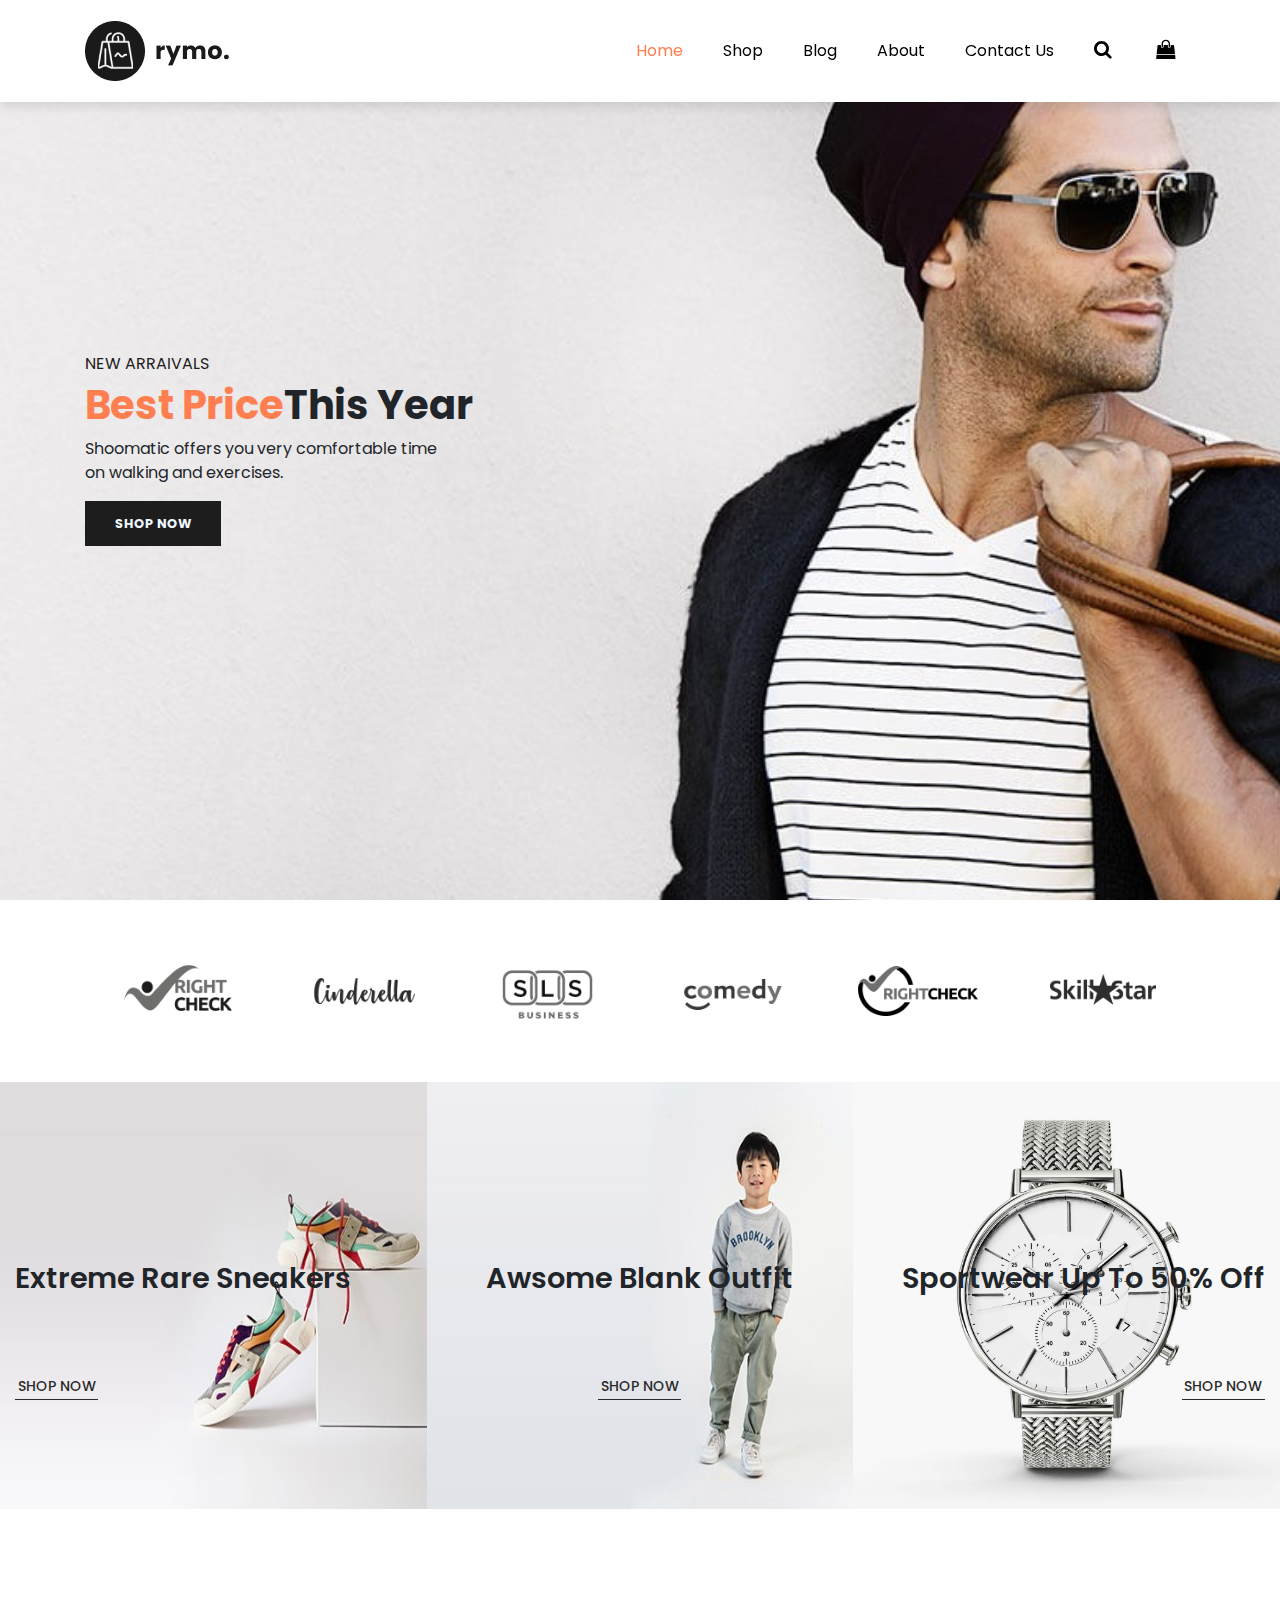
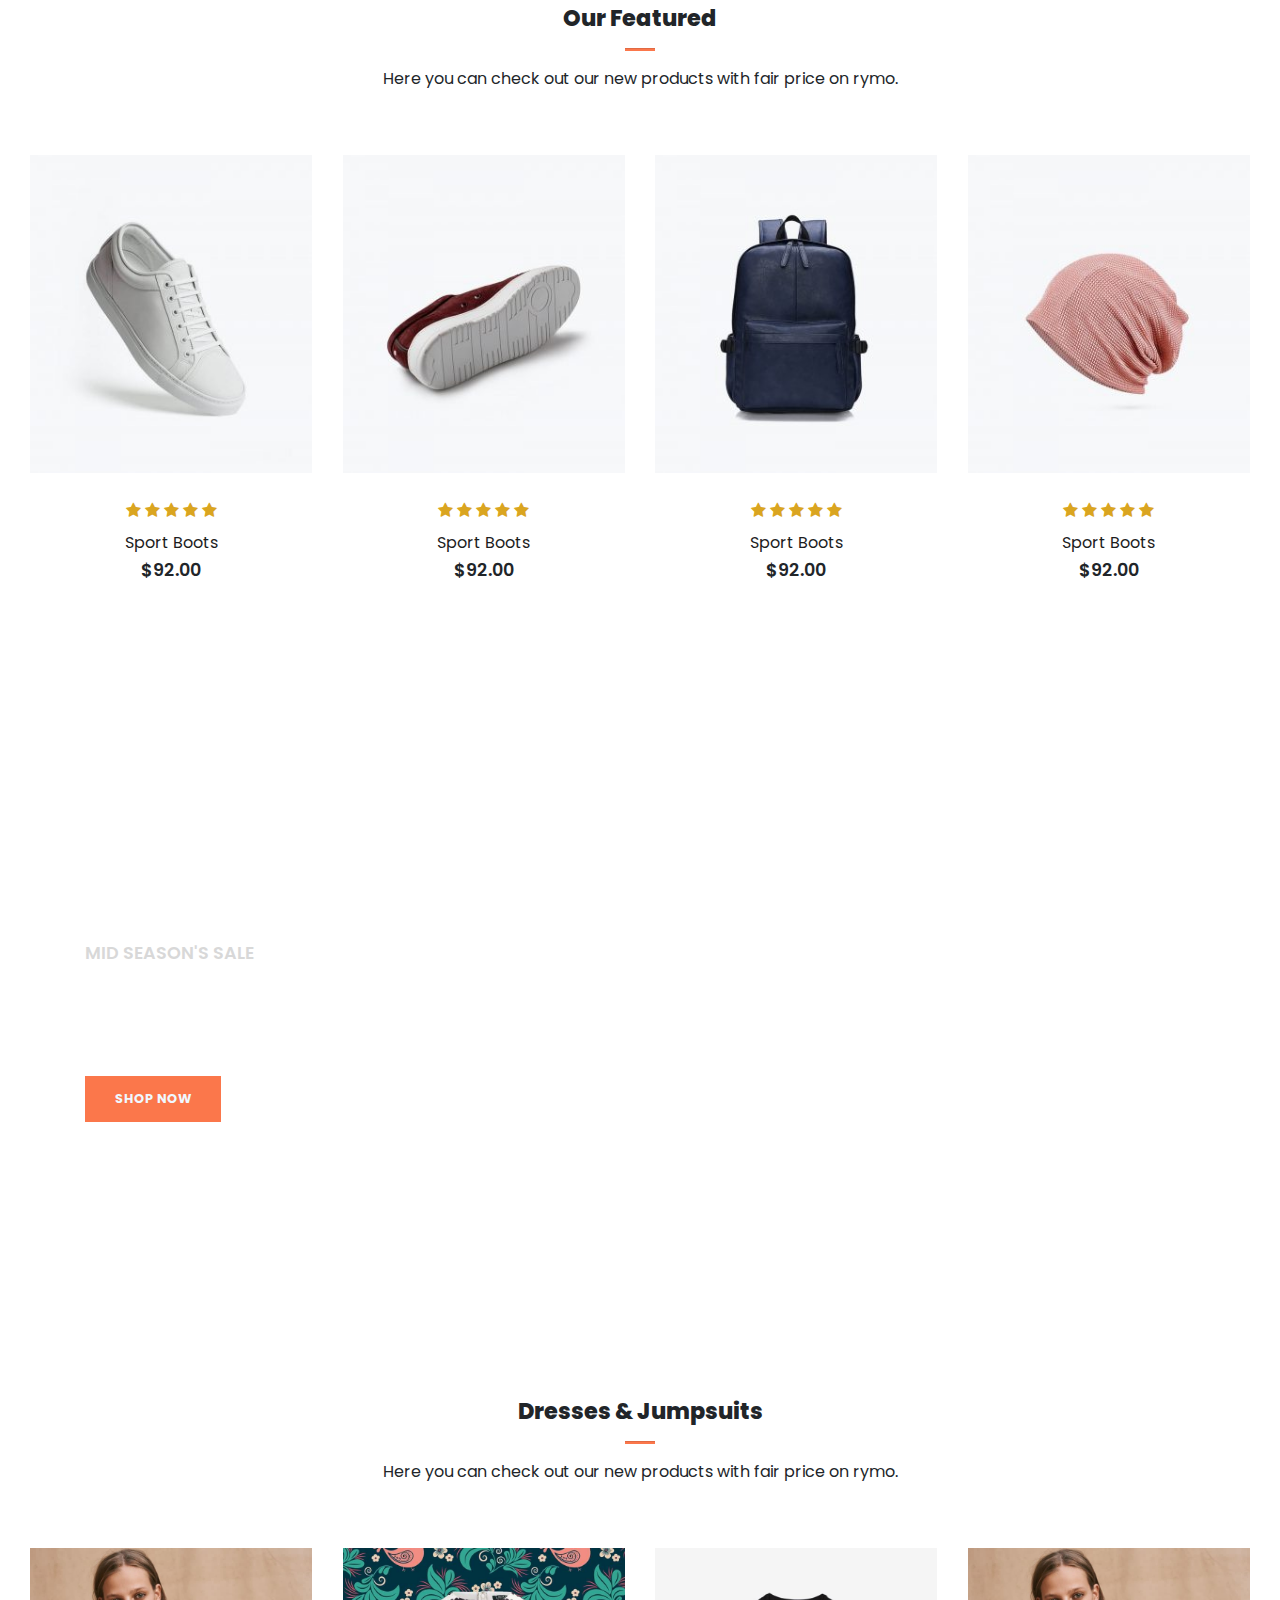
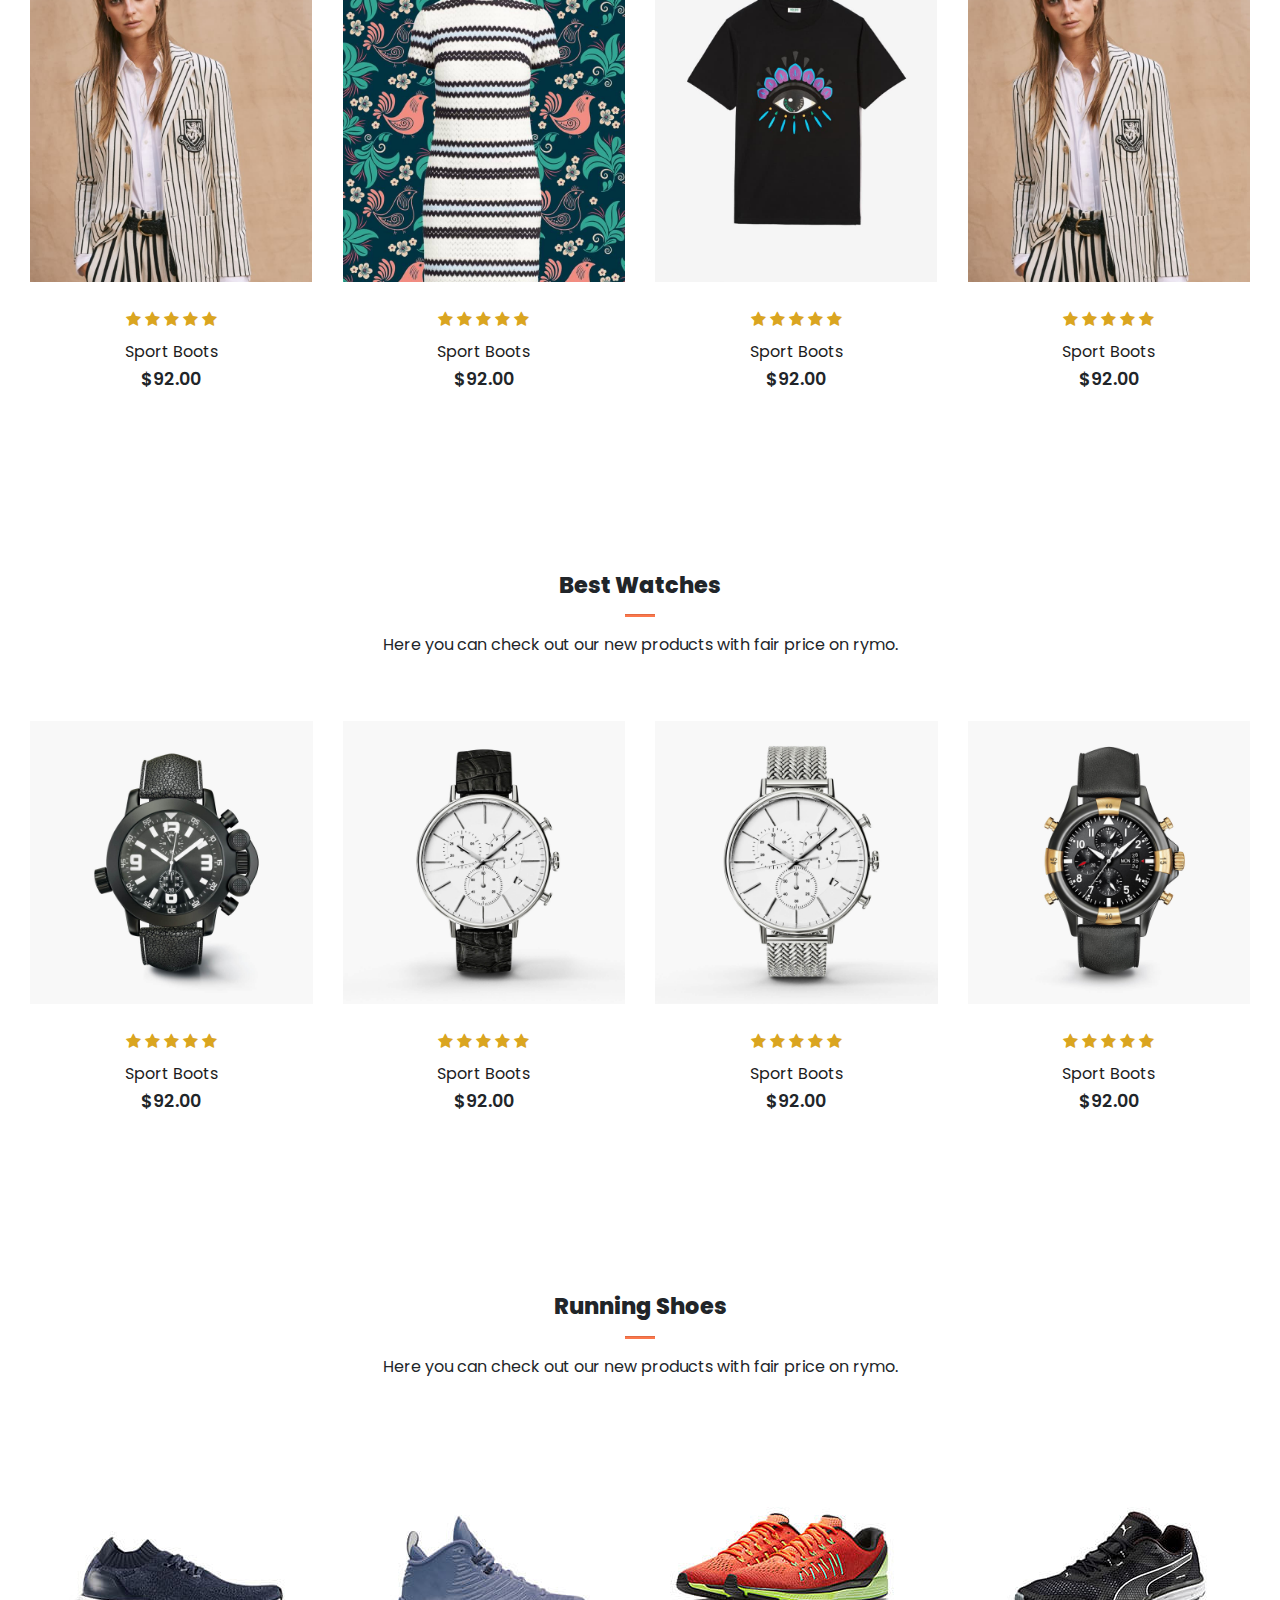
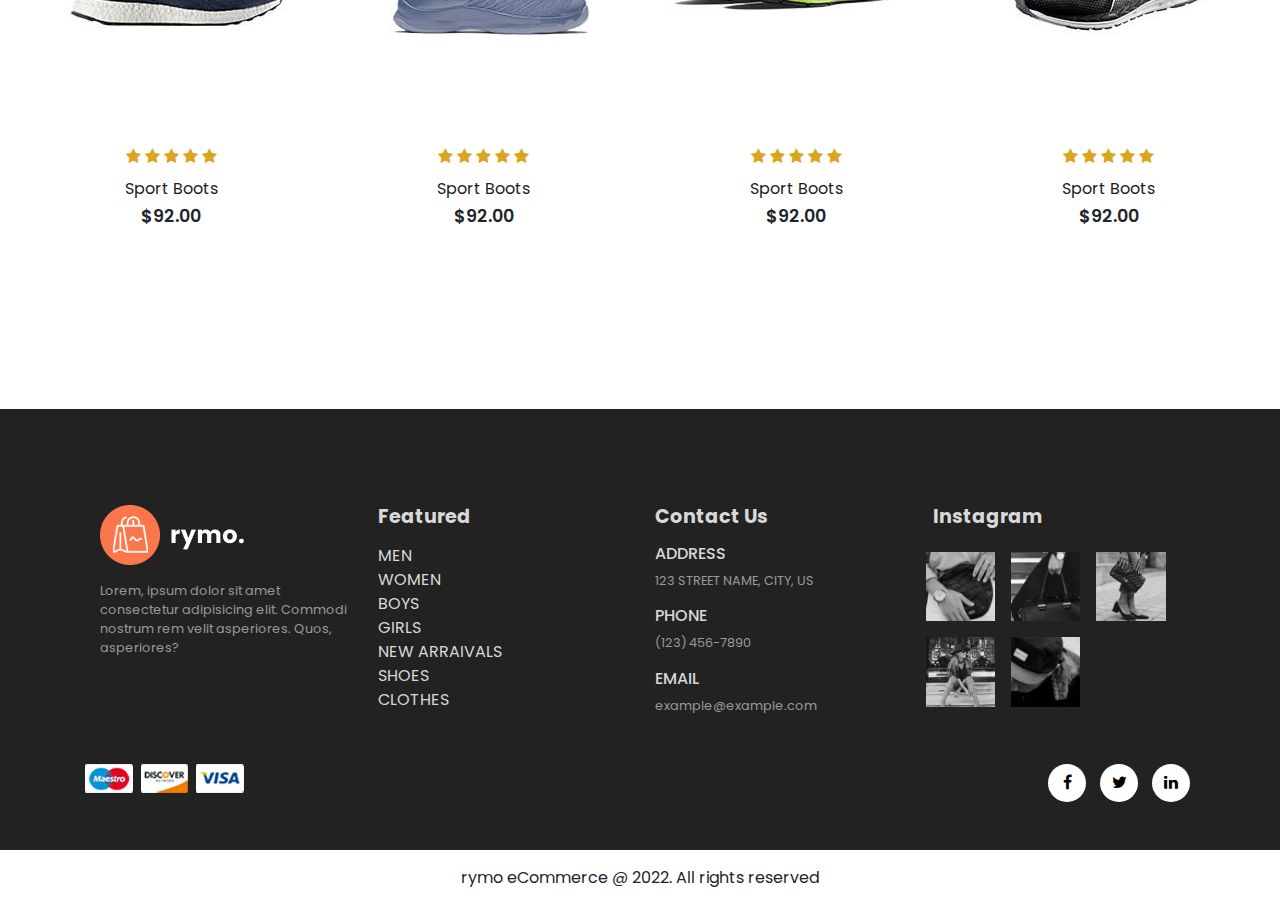
<file: index.html>
<!DOCTYPE html>
<html lang="en">

<head>
  <meta charset="UTF-8">
  <meta http-equiv="X-UA-Compatible" content="IE=edge">
  <meta name="viewport" content="width=device-width, initial-scale=1.0">
  <link rel="stylesheet" href="https://stackpath.bootstrapcdn.com/bootstrap/4.3.1/css/bootstrap.min.css"
    integrity="sha384-ggOyR0iXCbMQv3Xipma34MD+dH/1fQ784/j6cY/iJTQUOhcWr7x9JvoRxT2MZw1T" crossorigin="anonymous">
  <link rel="stylesheet" href="https://cdnjs.cloudflare.com/ajax/libs/font-awesome/4.7.0/css/font-awesome.css" />
  <link rel="stylesheet" href="style.css">
  <title>Simple Ecommerce</title>
</head>

<body>
  <!-- Navbar -->
  <nav class="navbar navbar-expand-lg navbar-light bg-white py-3 fixed-top">
    <div class="container">
      <a class="navbar-brand" href="index.html"><img src="img/logo1.png" alt="logo"></a>
      <button class="navbar-toggler" type="button" data-bs-toggle="collapse" data-bs-target="#navbarSupportedContent"
        aria-controls="navbarSupportedContent" aria-expanded="false" aria-label="Toggle navigation">
        <span><i id="bar" class="fa fa-bars" aria-hidden="true"></i></span>
      </button>
      <div class="collapse navbar-collapse" id="navbarSupportedContent">
        <ul class="navbar-nav ml-auto">

          <li class="nav-item">
            <a class="nav-link active" href="index.html">Home</a>
          </li>
          <li class="nav-item">
            <a class="nav-link" href="shop.html">Shop</a>
          </li>
          <li class="nav-item">
            <a class="nav-link" href="blog.html">Blog</a>
          </li>
          <li class="nav-item">
            <a class="nav-link" href="about.html">About</a>
          </li>
          <li class="nav-item">
            <a class="nav-link" href="contact-us.html">Contact Us</a>
          </li>
          <li class="nav-item">
            <i class="fa fa-search" aria-hidden="true"></i>
            <a href="cart.html"><i class="fa fa-shopping-bag" aria-hidden="true"></i></a>
          </li>

      </div>
    </div>
  </nav>

  <!-- Hero Section -->
  <section id="hero">
    <div class="container">
      <div class="new-arraival">
        <h5 class="section-header">NEW ARRAIVALS</h5>
        <h1><span>Best Price</span>This Year</h1>
        <p>
          Shoomatic offers you very comfortable time <br> on walking and exercises.
        </p>
        <button>Shop Now</button>
      </div>
    </div>
  </section>

  <!-- Brand Section -->
  <section id="brands" class="container">
    <div class="row m-0 py-5">
      <img class="img-fluid col-lg-2 col-md-4 col-6" src="img/brand/1.png">
      <img class="img-fluid col-lg-2 col-md-4 col-6" src="img/brand/2.png">
      <img class="img-fluid col-lg-2 col-md-4 col-6" src="img/brand/3.png">
      <img class="img-fluid col-lg-2 col-md-4 col-6" src="img/brand/4.png">
      <img class="img-fluid col-lg-2 col-md-4 col-6" src="img/brand/5.png">
      <img class="img-fluid col-lg-2 col-md-4 col-6" src="img/brand/6.png">
    </div>
  </section>

  <!-- New Section -->
  <section id="new" class="w-100">
    <div class="row p-0 m-0">
      <div class="one col-lg-4 col-md-12 col-12 p-0">
        <img class="img-fluid" src="img/new/1.jpg">
        <div class="details container">
          <h2>Extreme Rare Sneakers</h2>
          <button class="text-uppercase">Shop Now</button>
        </div>
      </div>
      <div class="one col-lg-4 col-md-12 col-12 p-0">
        <img class="img-fluid" src="img/new/2.jpg">
        <div class="details">
          <h2>Awsome Blank Outfit</h2>
          <button class="text-uppercase">Shop Now</button>
        </div>
      </div>
      <div class="one col-lg-4 col-md-12 col-12 p-0">
        <img class="img-fluid" src="img/new/3.jpg">
        <div class="details container">
          <h2>Sportwear Up To 50% Off</h2>
          <button class="text-uppercase">Shop Now</button>
        </div>
      </div>
    </div>
  </section>

  <!-- Featured Section -->
  <section id="featured" class="my-5 pb-5">
    <div class="container text-center mt-5 py-5">
      <h3>Our Featured</h3>
      <hr class="mx-auto">
      <p>Here you can check out our new products with fair price on rymo.</p>
    </div>
    <div class="row mx-auto container-fluid">
      <div class="product text-center col-lg-3 col-md-4 col-12">
        <img src="img/featured/1.jpg" class="img-fluid mb-3">
        <div class="star">
          <i class="fa fa-star"></i>
          <i class="fa fa-star"></i>
          <i class="fa fa-star"></i>
          <i class="fa fa-star"></i>
          <i class="fa fa-star"></i>
        </div>
        <h5 class="p-name">Sport Boots</h5>
        <h4 class="p-price">$92.00</h4>
        <button class="buy-btn">Buy Now</button>
      </div>
      <div class="product text-center col-lg-3 col-md-4 col-12">
        <img src="img/featured/2.jpg" class="img-fluid mb-3">
        <div class="star">
          <i class="fa fa-star"></i>
          <i class="fa fa-star"></i>
          <i class="fa fa-star"></i>
          <i class="fa fa-star"></i>
          <i class="fa fa-star"></i>
        </div>
        <h5 class="p-name">Sport Boots</h5>
        <h4 class="p-price">$92.00</h4>
        <button class="buy-btn">Buy Now</button>
      </div>
      <div class="product text-center col-lg-3 col-md-4 col-12">
        <img src="img/featured/3.jpg" class="img-fluid mb-3">
        <div class="star">
          <i class="fa fa-star"></i>
          <i class="fa fa-star"></i>
          <i class="fa fa-star"></i>
          <i class="fa fa-star"></i>
          <i class="fa fa-star"></i>
        </div>
        <h5 class="p-name">Sport Boots</h5>
        <h4 class="p-price">$92.00</h4>
        <button class="buy-btn">Buy Now</button>
      </div>
      <div class="product text-center col-lg-3 col-md-4 col-12">
        <img src="img/featured/4.jpg" class="img-fluid mb-3">
        <div class="star">
          <i class="fa fa-star"></i>
          <i class="fa fa-star"></i>
          <i class="fa fa-star"></i>
          <i class="fa fa-star"></i>
          <i class="fa fa-star"></i>
        </div>
        <h5 class="p-name">Sport Boots</h5>
        <h4 class="p-price">$92.00</h4>
        <button class="buy-btn">Buy Now</button>
      </div>
    </div>
  </section>

  <!-- Banner Section -->
  <section id="banner" class="my-5 py-5">
    <div class="container">
      <h4>MID SEASON'S SALE</h4>
      <h1>Autumn Collection<br>Up To 20% Off</h1>
      <button class="text-uppercase">Shop Now</button>
    </div>
  </section>

  <!-- Clothes Section -->
  <section id="clothes" class="my-5">
    <div class="container text-center mt-5 py-5">
      <h3>Dresses & Jumpsuits</h3>
      <hr class="mx-auto">
      <p>Here you can check out our new products with fair price on rymo.</p>
    </div>
    <div class="row mx-auto container-fluid">
      <div class="product text-center col-lg-3 col-md-4 col-12">
        <img src="img/clothes/1.jpg" class="img-fluid mb-3">
        <div class="star">
          <i class="fa fa-star"></i>
          <i class="fa fa-star"></i>
          <i class="fa fa-star"></i>
          <i class="fa fa-star"></i>
          <i class="fa fa-star"></i>
        </div>
        <h5 class="p-name">Sport Boots</h5>
        <h4 class="p-price">$92.00</h4>
        <button class="buy-btn">Buy Now</button>
      </div>
      <div class="product text-center col-lg-3 col-md-4 col-12">
        <img src="img/clothes/2.jpg" class="img-fluid mb-3">
        <div class="star">
          <i class="fa fa-star"></i>
          <i class="fa fa-star"></i>
          <i class="fa fa-star"></i>
          <i class="fa fa-star"></i>
          <i class="fa fa-star"></i>
        </div>
        <h5 class="p-name">Sport Boots</h5>
        <h4 class="p-price">$92.00</h4>
        <button class="buy-btn">Buy Now</button>
      </div>
      <div class="product text-center col-lg-3 col-md-4 col-12">
        <img src="img/clothes/3.jpg" class="img-fluid mb-3">
        <div class="star">
          <i class="fa fa-star"></i>
          <i class="fa fa-star"></i>
          <i class="fa fa-star"></i>
          <i class="fa fa-star"></i>
          <i class="fa fa-star"></i>
        </div>
        <h5 class="p-name">Sport Boots</h5>
        <h4 class="p-price">$92.00</h4>
        <button class="buy-btn">Buy Now</button>
      </div>
      <div class="product text-center col-lg-3 col-md-4 col-12">
        <img src="img/clothes/1.jpg" class="img-fluid mb-3">
        <div class="star">
          <i class="fa fa-star"></i>
          <i class="fa fa-star"></i>
          <i class="fa fa-star"></i>
          <i class="fa fa-star"></i>
          <i class="fa fa-star"></i>
        </div>
        <h5 class="p-name">Sport Boots</h5>
        <h4 class="p-price">$92.00</h4>
        <button class="buy-btn">Buy Now</button>
      </div>
    </div>
  </section>

  <!-- Watches Section -->
  <section id="watches" class="my-5">
    <div class="container text-center mt-5 py-5">
      <h3>Best Watches</h3>
      <hr class="mx-auto">
      <p>Here you can check out our new products with fair price on rymo.</p>
    </div>
    <div class="row mx-auto container-fluid">
      <div class="product text-center col-lg-3 col-md-4 col-12">
        <img src="img/watches/1.jpg" class="img-fluid mb-3">
        <div class="star">
          <i class="fa fa-star"></i>
          <i class="fa fa-star"></i>
          <i class="fa fa-star"></i>
          <i class="fa fa-star"></i>
          <i class="fa fa-star"></i>
        </div>
        <h5 class="p-name">Sport Boots</h5>
        <h4 class="p-price">$92.00</h4>
        <button class="buy-btn">Buy Now</button>
      </div>
      <div class="product text-center col-lg-3 col-md-4 col-12">
        <img src="img/watches/2.jpg" class="img-fluid mb-3">
        <div class="star">
          <i class="fa fa-star"></i>
          <i class="fa fa-star"></i>
          <i class="fa fa-star"></i>
          <i class="fa fa-star"></i>
          <i class="fa fa-star"></i>
        </div>
        <h5 class="p-name">Sport Boots</h5>
        <h4 class="p-price">$92.00</h4>
        <button class="buy-btn">Buy Now</button>
      </div>
      <div class="product text-center col-lg-3 col-md-4 col-12">
        <img src="img/watches/3.jpg" class="img-fluid mb-3">
        <div class="star">
          <i class="fa fa-star"></i>
          <i class="fa fa-star"></i>
          <i class="fa fa-star"></i>
          <i class="fa fa-star"></i>
          <i class="fa fa-star"></i>
        </div>
        <h5 class="p-name">Sport Boots</h5>
        <h4 class="p-price">$92.00</h4>
        <button class="buy-btn">Buy Now</button>
      </div>
      <div class="product text-center col-lg-3 col-md-4 col-12">
        <img src="img/watches/4.jpg" class="img-fluid mb-3">
        <div class="star">
          <i class="fa fa-star"></i>
          <i class="fa fa-star"></i>
          <i class="fa fa-star"></i>
          <i class="fa fa-star"></i>
          <i class="fa fa-star"></i>
        </div>
        <h5 class="p-name">Sport Boots</h5>
        <h4 class="p-price">$92.00</h4>
        <button class="buy-btn">Buy Now</button>
      </div>
    </div>
  </section>

  <!-- Shoes Section -->
  <section id="shoes" class="my-5 pb-5">
    <div class="container text-center mt-5 py-5">
      <h3>Running Shoes</h3>
      <hr class="mx-auto">
      <p>Here you can check out our new products with fair price on rymo.</p>
    </div>
    <div class="row mx-auto container-fluid">
      <div class="product text-center col-lg-3 col-md-4 col-12">
        <img src="img/shoes/1.jpg" class="img-fluid mb-3">
        <div class="star">
          <i class="fa fa-star"></i>
          <i class="fa fa-star"></i>
          <i class="fa fa-star"></i>
          <i class="fa fa-star"></i>
          <i class="fa fa-star"></i>
        </div>
        <h5 class="p-name">Sport Boots</h5>
        <h4 class="p-price">$92.00</h4>
        <button class="buy-btn">Buy Now</button>
      </div>
      <div class="product text-center col-lg-3 col-md-4 col-12">
        <img src="img/shoes/2.jpg" class="img-fluid mb-3">
        <div class="star">
          <i class="fa fa-star"></i>
          <i class="fa fa-star"></i>
          <i class="fa fa-star"></i>
          <i class="fa fa-star"></i>
          <i class="fa fa-star"></i>
        </div>
        <h5 class="p-name">Sport Boots</h5>
        <h4 class="p-price">$92.00</h4>
        <button class="buy-btn">Buy Now</button>
      </div>
      <div class="product text-center col-lg-3 col-md-4 col-12">
        <img src="img/shoes/3.jpg" class="img-fluid mb-3">
        <div class="star">
          <i class="fa fa-star"></i>
          <i class="fa fa-star"></i>
          <i class="fa fa-star"></i>
          <i class="fa fa-star"></i>
          <i class="fa fa-star"></i>
        </div>
        <h5 class="p-name">Sport Boots</h5>
        <h4 class="p-price">$92.00</h4>
        <button class="buy-btn">Buy Now</button>
      </div>
      <div class="product text-center col-lg-3 col-md-4 col-12">
        <img src="img/shoes/4.jpg" class="img-fluid mb-3">
        <div class="star">
          <i class="fa fa-star"></i>
          <i class="fa fa-star"></i>
          <i class="fa fa-star"></i>
          <i class="fa fa-star"></i>
          <i class="fa fa-star"></i>
        </div>
        <h5 class="p-name">Sport Boots</h5>
        <h4 class="p-price">$92.00</h4>
        <button class="buy-btn">Buy Now</button>
      </div>
    </div>
  </section>

  <!-- Footer Section -->
  <footer class="mt-5 py-5">
    <div class="row container mx-auto pt-5">
      <div class="footer-one col-lg-3 col-md-6 col-12">
        <img src="img/logo2.png">
        <p class="pt-3">Lorem, ipsum dolor sit amet consectetur adipisicing elit. Commodi nostrum rem velit asperiores.
          Quos,
          asperiores?</p>
      </div>
      <div class="footer-one col-lg-3 col-md-6 col-12 mb-3">
        <h5 class="pb-2">Featured</h5>
        <ul class="featured-list text-uppercase list-unstyled">
          <li><a href="#">Men</a></li>
          <li><a href="#">Women</a></li>
          <li><a href="#">Boys</a></li>
          <li><a href="#">Girls</a></li>
          <li><a href="#">New Arraivals</a></li>
          <li><a href="#">Shoes</a></li>
          <li><a href="#">Clothes</a></li>
        </ul>
      </div>
      <div class="footer-one col-lg-3 col-md-6 col-12">
        <h5 class="pb-2">Contact Us</h5>
        <div>
          <h6 class="text-uppercase">Address</h6>
          <p>123 STREET NAME, CITY, US</p>
        </div>
        <div>
          <h6 class="text-uppercase">Phone</h6>
          <p>(123) 456-7890</p>
        </div>
        <div>
          <h6 class="text-uppercase">Email</h6>
          <p>example@example.com</p>
        </div>
      </div>
      <div class="footer-one col-lg-3 col-md-6 col-12">
        <h5 class="pb-2">Instagram</h5>
        <div class="row">
          <img src="img/insta/1.jpg" class="img-fluid w-25 h-100 m-2">
          <img src="img/insta/2.jpg" class="img-fluid w-25 h-100 m-2">
          <img src="img/insta/3.jpg" class="img-fluid w-25 h-100 m-2">
          <img src="img/insta/4.jpg" class="img-fluid w-25 h-100 m-2">
          <img src="img/insta/5.jpg" class="img-fluid w-25 h-100 m-2">
        </div>
      </div>
    </div>

    <div class="payment-and-social-media container ">


      <div class="payment">
        <img src="img/payment.png">
      </div>

      <div class="social-links">
        <a href="#"><i class="fa fa-facebook"></i></a>
        <a href="#"><i class="fa fa-twitter"></i></a>
        <a href="#"><i class="fa fa-linkedin"></i></a>
      </div>



    </div>
  </footer>

  <!-- Copyright Section -->
  <div class="copyright container">
    <div class="text-center mt-3 mx-auto ">
      <p>rymo eCommerce @ 2022. All rights reserved</p>
    </div>
  </div>

  <script src="https://cdn.jsdelivr.net/npm/@popperjs/core@2.10.2/dist/umd/popper.min.js"
    integrity="sha384-7+zCNj/IqJ95wo16oMtfsKbZ9ccEh31eOz1HGyDuCQ6wgnyJNSYdrPa03rtR1zdB" crossorigin="anonymous">
  </script>
  <script src="https://cdn.jsdelivr.net/npm/bootstrap@5.1.3/dist/js/bootstrap.min.js"
    integrity="sha384-QJHtvGhmr9XOIpI6YVutG+2QOK9T+ZnN4kzFN1RtK3zEFEIsxhlmWl5/YESvpZ13" crossorigin="anonymous">
  </script>

</body>

</html>
</file>
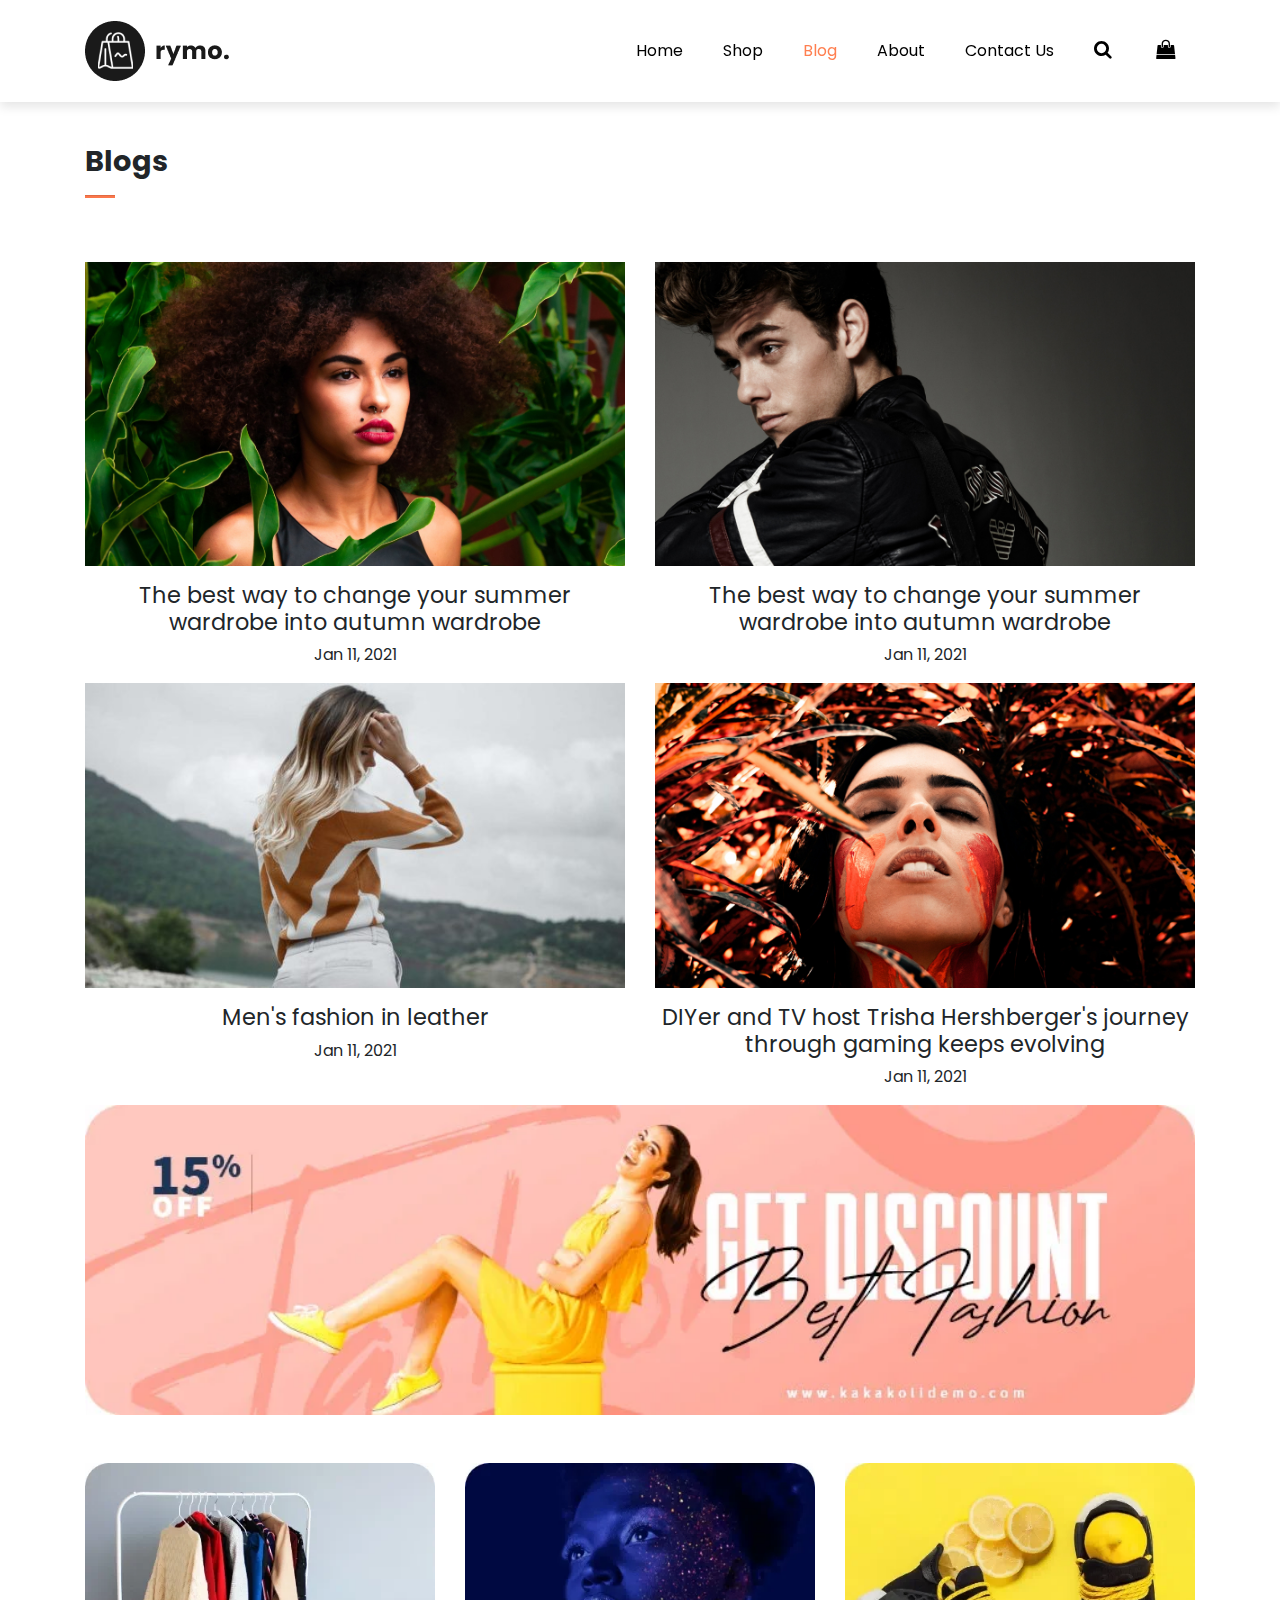
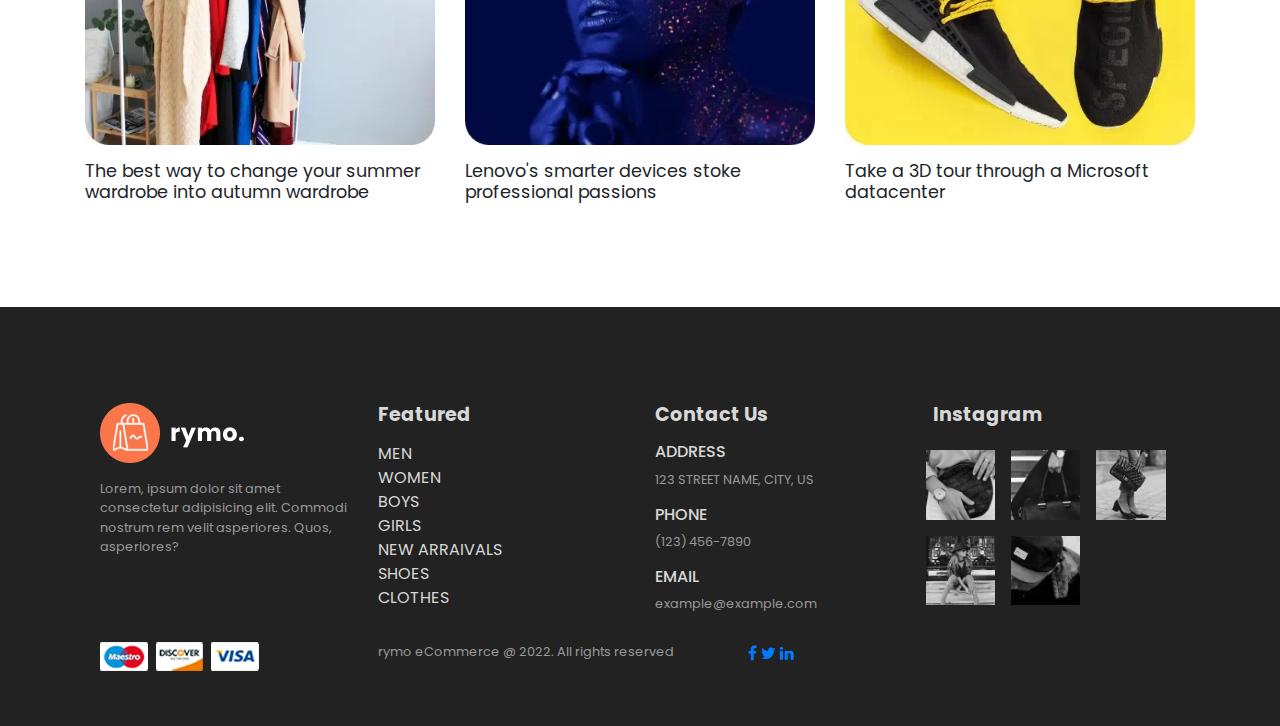
<file: blog.html>
<!DOCTYPE html>
<html lang="en">

<head>
  <meta charset="UTF-8">
  <meta http-equiv="X-UA-Compatible" content="IE=edge">
  <meta name="viewport" content="width=device-width, initial-scale=1.0">
  <link rel="stylesheet" href="https://stackpath.bootstrapcdn.com/bootstrap/4.3.1/css/bootstrap.min.css"
    integrity="sha384-ggOyR0iXCbMQv3Xipma34MD+dH/1fQ784/j6cY/iJTQUOhcWr7x9JvoRxT2MZw1T" crossorigin="anonymous">
  <link rel="stylesheet" href="https://cdnjs.cloudflare.com/ajax/libs/font-awesome/4.7.0/css/font-awesome.css" />
  <link rel="stylesheet" href="style.css">
  <title>Simple Ecommerce</title>
</head>

<body>
  <!-- Navbar -->
  <nav class="navbar navbar-expand-lg navbar-light bg-white py-3 fixed-top">
    <div class="container">
      <a class="navbar-brand" href="index.html"><img src="img/logo1.png" alt="logo"></a>
      <button class="navbar-toggler" type="button" data-bs-toggle="collapse" data-bs-target="#navbarSupportedContent"
        aria-controls="navbarSupportedContent" aria-expanded="false" aria-label="Toggle navigation">
        <span><i id="bar" class="fa fa-bars" aria-hidden="true"></i></span>
      </button>
      <div class="collapse navbar-collapse" id="navbarSupportedContent">
        <ul class="navbar-nav ml-auto">

          <li class="nav-item">
            <a class="nav-link" href="index.html">Home</a>
          </li>
          <li class="nav-item">
            <a class="nav-link" href="shop.html">Shop</a>
          </li>
          <li class="nav-item">
            <a class="nav-link active" href="blog.html">Blog</a>
          </li>
          <li class="nav-item">
            <a class="nav-link" href="about.html">About</a>
          </li>
          <li class="nav-item">
            <a class="nav-link" href="contact-us.html">Contact Us</a>
          </li>
          <li class="nav-item">
            <i class="fa fa-search" aria-hidden="true"></i>
            <i class="fa fa-shopping-bag" aria-hidden="true"></i>
          </li>

      </div>
    </div>
  </nav>

  <!-- Blog Header -->
  <section id="blog-home" class="container pt-5 mt-5">
    <h2 class="font-weight-bold pt-5">Blogs</h2>
    <hr>
  </section>

  <!-- Blog Section -->
  <section id="blog-container" class="container pt-5">
    <div class="row">

      <div class="post col-lg-6 col-md-6 col-12">
        <div class="post-img">
          <img class="img-fluid w-100" src="img/blog/1.jpg">
        </div>
        <h3 class="post-title text-center font-weight-normal pt-3">The best way to change your summer wardrobe into
          autumn
          wardrobe</h3>
        <p class="post-date text-center">Jan 11, 2021</p>
      </div>

      <div class="post col-lg-6 col-md-6 col-12">
        <div class="post-img">
          <img class="img-fluid w-100" src="img/blog/2.jpg">
        </div>
        <h3 class="post-title text-center font-weight-normal pt-3">The best way to change your summer wardrobe into
          autumn
          wardrobe</h3>
        <p class="post-date text-center">Jan 11, 2021</p>
      </div>

      <div class="post col-lg-6 col-md-6 col-12">
        <div class="post-img">
          <img class="img-fluid w-100" src="img/blog/3.jpg">
        </div>
        <h3 class="post-title text-center font-weight-normal pt-3">Men's fashion in leather</h3>
        <p class="post-date text-center">Jan 11, 2021</p>
      </div>

      <div class="post col-lg-6 col-md-6 col-12">
        <div class="post-img">
          <img class="img-fluid w-100" src="img/blog/4.jpg">
        </div>
        <h3 class="post-title text-center font-weight-normal pt-3">DIYer and TV host Trisha Hershberger's journey
          through
          gaming keeps evolving</h3>
        <p class="post-date text-center">Jan 11, 2021</p>
      </div>

      <div class="col-lg-12 col-md-12 col-12 pb-5">
        <div class="post-img">
          <img class="img-fluid w-100" src="img/blog/banner.webp">
        </div>
      </div>

      <div class="post col-lg-4 col-md-6 col-12 pb-5">
        <div class="post-img">
          <img class="img-fluid w-100" src="img/blog/1.webp">
        </div>
        <h4 class="post-title  font-weight-normal pt-3">The best way to change your summer wardrobe into
          autumn
          wardrobe</h4>
      </div>

      <div class="post col-lg-4 col-md-6 col-12 pb-5">
        <div class="post-img">
          <img class="img-fluid w-100" src="img/blog/2.webp">
        </div>
        <h4 class="post-title  font-weight-normal pt-3">Lenovo's smarter devices stoke professional passions</h4>
      </div>

      <div class="post col-lg-4 col-md-6 col-12 pb-5">
        <div class="post-img">
          <img class="img-fluid w-100" src="img/blog/3.webp">
        </div>
        <h4 class="post-title  font-weight-normal pt-3">Take a 3D tour through a Microsoft datacenter</h4>
      </div>

    </div>
  </section>
  <!-- Footer Section -->
  <footer class="mt-5 py-5">
    <div class="row container mx-auto pt-5">
      <div class="footer-one col-lg-3 col-md-6 col-12">
        <img src="img/logo2.png">
        <p class="pt-3">Lorem, ipsum dolor sit amet consectetur adipisicing elit. Commodi nostrum rem velit asperiores.
          Quos,
          asperiores?</p>
      </div>
      <div class="footer-one col-lg-3 col-md-6 col-12 mb-3">
        <h5 class="pb-2">Featured</h5>
        <ul class="featured-list text-uppercase list-unstyled">
          <li><a href="#">Men</a></li>
          <li><a href="#">Women</a></li>
          <li><a href="#">Boys</a></li>
          <li><a href="#">Girls</a></li>
          <li><a href="#">New Arraivals</a></li>
          <li><a href="#">Shoes</a></li>
          <li><a href="#">Clothes</a></li>
        </ul>
      </div>
      <div class="footer-one col-lg-3 col-md-6 col-12">
        <h5 class="pb-2">Contact Us</h5>
        <div>
          <h6 class="text-uppercase">Address</h6>
          <p>123 STREET NAME, CITY, US</p>
        </div>
        <div>
          <h6 class="text-uppercase">Phone</h6>
          <p>(123) 456-7890</p>
        </div>
        <div>
          <h6 class="text-uppercase">Email</h6>
          <p>example@example.com</p>
        </div>
      </div>
      <div class="footer-one col-lg-3 col-md-6 col-12">
        <h5 class="pb-2">Instagram</h5>
        <div class="row">
          <img src="img/insta/1.jpg" class="img-fluid w-25 h-100 m-2">
          <img src="img/insta/2.jpg" class="img-fluid w-25 h-100 m-2">
          <img src="img/insta/3.jpg" class="img-fluid w-25 h-100 m-2">
          <img src="img/insta/4.jpg" class="img-fluid w-25 h-100 m-2">
          <img src="img/insta/5.jpg" class="img-fluid w-25 h-100 m-2">
        </div>
      </div>
    </div>

    <div class="copyright">
      <div class="row container mx-auto">
        <div class="col-lg-3 col-md-6 col-12">
          <img src="img/payment.png">
        </div>
        <div class="col-lg-4 col-md-6 col-12 text-nowrap">
          <p>rymo eCommerce @ 2022. All rights reserved</p>
        </div>
        <div class="social-links col-lg-4 col-md-6 col-12">
          <a href="#"><i class="fa fa-facebook"></i></a>
          <a href="#"><i class="fa fa-twitter"></i></a>
          <a href="#"><i class="fa fa-linkedin"></i></a>
        </div>
      </div>
    </div>
  </footer>

  <script src="https://cdn.jsdelivr.net/npm/@popperjs/core@2.10.2/dist/umd/popper.min.js"
    integrity="sha384-7+zCNj/IqJ95wo16oMtfsKbZ9ccEh31eOz1HGyDuCQ6wgnyJNSYdrPa03rtR1zdB" crossorigin="anonymous">
  </script>
  <script src="https://cdn.jsdelivr.net/npm/bootstrap@5.1.3/dist/js/bootstrap.min.js"
    integrity="sha384-QJHtvGhmr9XOIpI6YVutG+2QOK9T+ZnN4kzFN1RtK3zEFEIsxhlmWl5/YESvpZ13" crossorigin="anonymous">
  </script>

</body>

</html>
</file>
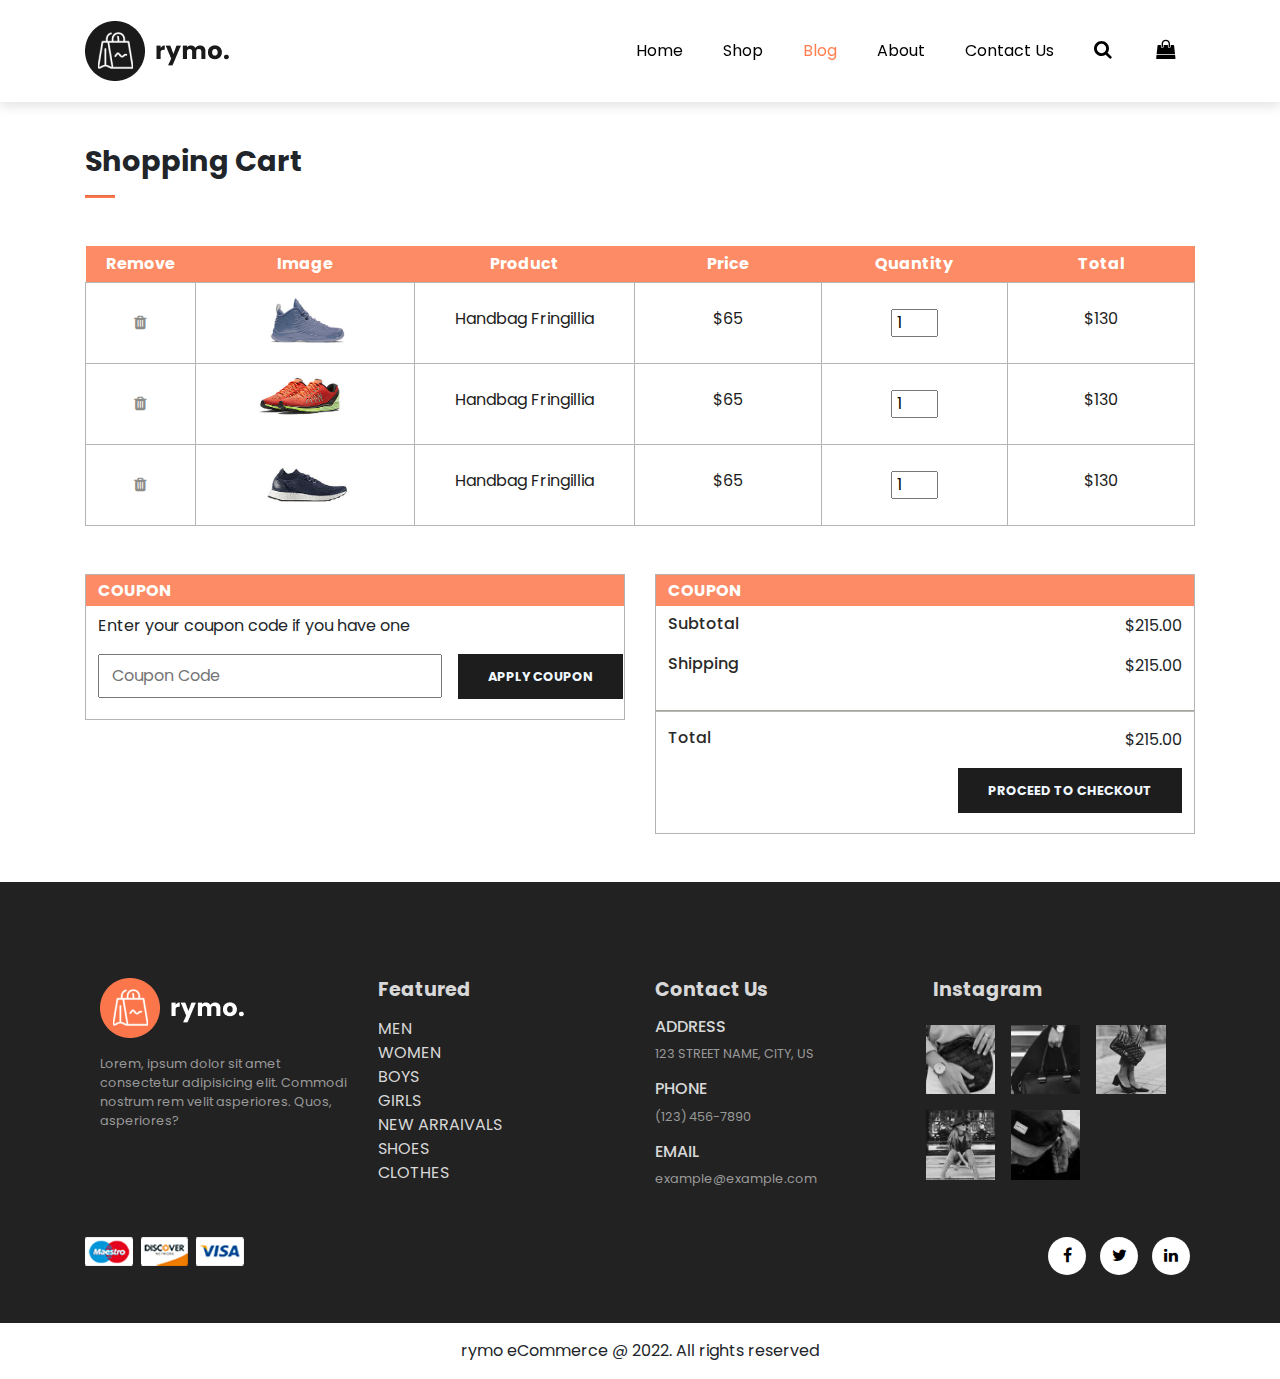
<file: cart.html>
<!DOCTYPE html>
<html lang="en">

<head>
  <meta charset="UTF-8">
  <meta http-equiv="X-UA-Compatible" content="IE=edge">
  <meta name="viewport" content="width=device-width, initial-scale=1.0">
  <link rel="stylesheet" href="https://stackpath.bootstrapcdn.com/bootstrap/4.3.1/css/bootstrap.min.css"
    integrity="sha384-ggOyR0iXCbMQv3Xipma34MD+dH/1fQ784/j6cY/iJTQUOhcWr7x9JvoRxT2MZw1T" crossorigin="anonymous">
  <link rel="stylesheet" href="https://cdnjs.cloudflare.com/ajax/libs/font-awesome/4.7.0/css/font-awesome.css" />
  <link rel="stylesheet" href="style.css">
  <title>Simple Ecommerce</title>
</head>

<body>
  <!-- Navbar -->
  <nav class="navbar navbar-expand-lg navbar-light bg-white py-3 fixed-top">
    <div class="container">
      <a class="navbar-brand" href="index.html"><img src="img/logo1.png" alt="logo"></a>
      <button class="navbar-toggler" type="button" data-bs-toggle="collapse" data-bs-target="#navbarSupportedContent"
        aria-controls="navbarSupportedContent" aria-expanded="false" aria-label="Toggle navigation">
        <span><i id="bar" class="fa fa-bars" aria-hidden="true"></i></span>
      </button>
      <div class="collapse navbar-collapse" id="navbarSupportedContent">
        <ul class="navbar-nav ml-auto">

          <li class="nav-item">
            <a class="nav-link" href="index.html">Home</a>
          </li>
          <li class="nav-item">
            <a class="nav-link" href="shop.html">Shop</a>
          </li>
          <li class="nav-item">
            <a class="nav-link active" href="blog.html">Blog</a>
          </li>
          <li class="nav-item">
            <a class="nav-link" href="about.html">About</a>
          </li>
          <li class="nav-item">
            <a class="nav-link" href="contact-us.html">Contact Us</a>
          </li>
          <li class="nav-item">
            <i class="fa fa-search" aria-hidden="true"></i>
            <i class="fa fa-shopping-bag" aria-hidden="true"></i>
          </li>

      </div>
    </div>
  </nav>

  <!-- Blog Header -->
  <section id="blog-home" class="container pt-5 mt-5">
    <h2 class="font-weight-bold pt-5">Shopping Cart</h2>
    <hr>
  </section>

  <!-- Cart Section -->
  <section id="cart-container" class="container my-5">
    <table width="100%">

      <thead>
        <tr>
          <td>Remove</td>
          <td>Image</td>
          <td>Product</td>
          <td>Price</td>
          <td>Quantity</td>
          <td>Total</td>
        </tr>
      </thead>

      <tbody>
        <tr>
          <td><a href="#"><i class="fa fa-trash"></i></a></td>
          <td><img src="img/shoes/2.jpg"></td>
          <td>
            <h5>Handbag Fringillia</h5>
          </td>
          <td>
            <h5>$65</h5>
          </td>
          <td><input class="w-25 pl-1" value="1" type="number"></td>
          <td>
            <h5>$130</h5>
          </td>
        </tr>
        <tr>
          <td><a href="#"><i class="fa fa-trash"></i></a></td>
          <td><img src="img/shoes/3.jpg"></td>
          <td>
            <h5>Handbag Fringillia</h5>
          </td>
          <td>
            <h5>$65</h5>
          </td>
          <td><input class="w-25 pl-1" value="1" type="number"></td>
          <td>
            <h5>$130</h5>
          </td>
        </tr>
        <tr>
          <td><a href="#"><i class="fa fa-trash"></i></a></td>
          <td><img src="img/shoes/1.jpg"></td>
          <td>
            <h5>Handbag Fringillia</h5>
          </td>
          <td>
            <h5>$65</h5>
          </td>
          <td><input class="w-25 pl-1" value="1" type="number"></td>
          <td>
            <h5>$130</h5>
          </td>
        </tr>
      </tbody>

    </table>
  </section>

  <!-- Cart Bottom Section -->
  <section id="cart-bottom" class="container">
    <div class="row">
      <!-- Coupon Section -->
      <div class="coupon col-lg-6 col-md-6 col-12 mb-4">
        <div>
          <h5>COUPON</h5>
          <p>Enter your coupon code if you have one</p>
          <input type="text" placeholder="Coupon Code">
          <button>APPLY COUPON</button>
        </div>
      </div>

      <!-- Total Section -->
      <div class="total col-lg-6 col-md-6 col-12">
        <div>
          <h5>COUPON</h5>
          <div class="d-flex justify-content-between">
            <h6>Subtotal</h6>
            <p>$215.00</p>
          </div>
          <div class="d-flex justify-content-between">
            <h6>Shipping</h6>
            <p>$215.00</p>
          </div>
          <hr class="second-hr">
          <div class="d-flex justify-content-between">
            <h6>Total</h6>
            <p>$215.00</p>
          </div>

          <button class="ml-auto">PROCEED TO CHECKOUT</button>
        </div>
      </div>

    </div>
  </section>

  <!-- Footer Section -->
  <footer class="mt-5 py-5">
    <div class="row container mx-auto pt-5">
      <div class="footer-one col-lg-3 col-md-6 col-12">
        <img src="img/logo2.png">
        <p class="pt-3">Lorem, ipsum dolor sit amet consectetur adipisicing elit. Commodi nostrum rem velit asperiores.
          Quos,
          asperiores?</p>
      </div>
      <div class="footer-one col-lg-3 col-md-6 col-12 mb-3">
        <h5 class="pb-2">Featured</h5>
        <ul class="featured-list text-uppercase list-unstyled">
          <li><a href="#">Men</a></li>
          <li><a href="#">Women</a></li>
          <li><a href="#">Boys</a></li>
          <li><a href="#">Girls</a></li>
          <li><a href="#">New Arraivals</a></li>
          <li><a href="#">Shoes</a></li>
          <li><a href="#">Clothes</a></li>
        </ul>
      </div>
      <div class="footer-one col-lg-3 col-md-6 col-12">
        <h5 class="pb-2">Contact Us</h5>
        <div>
          <h6 class="text-uppercase">Address</h6>
          <p>123 STREET NAME, CITY, US</p>
        </div>
        <div>
          <h6 class="text-uppercase">Phone</h6>
          <p>(123) 456-7890</p>
        </div>
        <div>
          <h6 class="text-uppercase">Email</h6>
          <p>example@example.com</p>
        </div>
      </div>
      <div class="footer-one col-lg-3 col-md-6 col-12">
        <h5 class="pb-2">Instagram</h5>
        <div class="row">
          <img src="img/insta/1.jpg" class="img-fluid w-25 h-100 m-2">
          <img src="img/insta/2.jpg" class="img-fluid w-25 h-100 m-2">
          <img src="img/insta/3.jpg" class="img-fluid w-25 h-100 m-2">
          <img src="img/insta/4.jpg" class="img-fluid w-25 h-100 m-2">
          <img src="img/insta/5.jpg" class="img-fluid w-25 h-100 m-2">
        </div>
      </div>
    </div>

    <div class="payment-and-social-media container ">


      <div class="payment">
        <img src="img/payment.png">
      </div>

      <div class="social-links">
        <a href="#"><i class="fa fa-facebook"></i></a>
        <a href="#"><i class="fa fa-twitter"></i></a>
        <a href="#"><i class="fa fa-linkedin"></i></a>
      </div>



    </div>
  </footer>

  <!-- Copyright Section -->
  <div class="copyright container">
    <div class="text-center mt-3 mx-auto ">
      <p>rymo eCommerce @ 2022. All rights reserved</p>
    </div>
  </div>

  <script src="https://cdn.jsdelivr.net/npm/@popperjs/core@2.10.2/dist/umd/popper.min.js"
    integrity="sha384-7+zCNj/IqJ95wo16oMtfsKbZ9ccEh31eOz1HGyDuCQ6wgnyJNSYdrPa03rtR1zdB" crossorigin="anonymous">
  </script>
  <script src="https://cdn.jsdelivr.net/npm/bootstrap@5.1.3/dist/js/bootstrap.min.js"
    integrity="sha384-QJHtvGhmr9XOIpI6YVutG+2QOK9T+ZnN4kzFN1RtK3zEFEIsxhlmWl5/YESvpZ13" crossorigin="anonymous">
  </script>

</body>

</html>
</file>
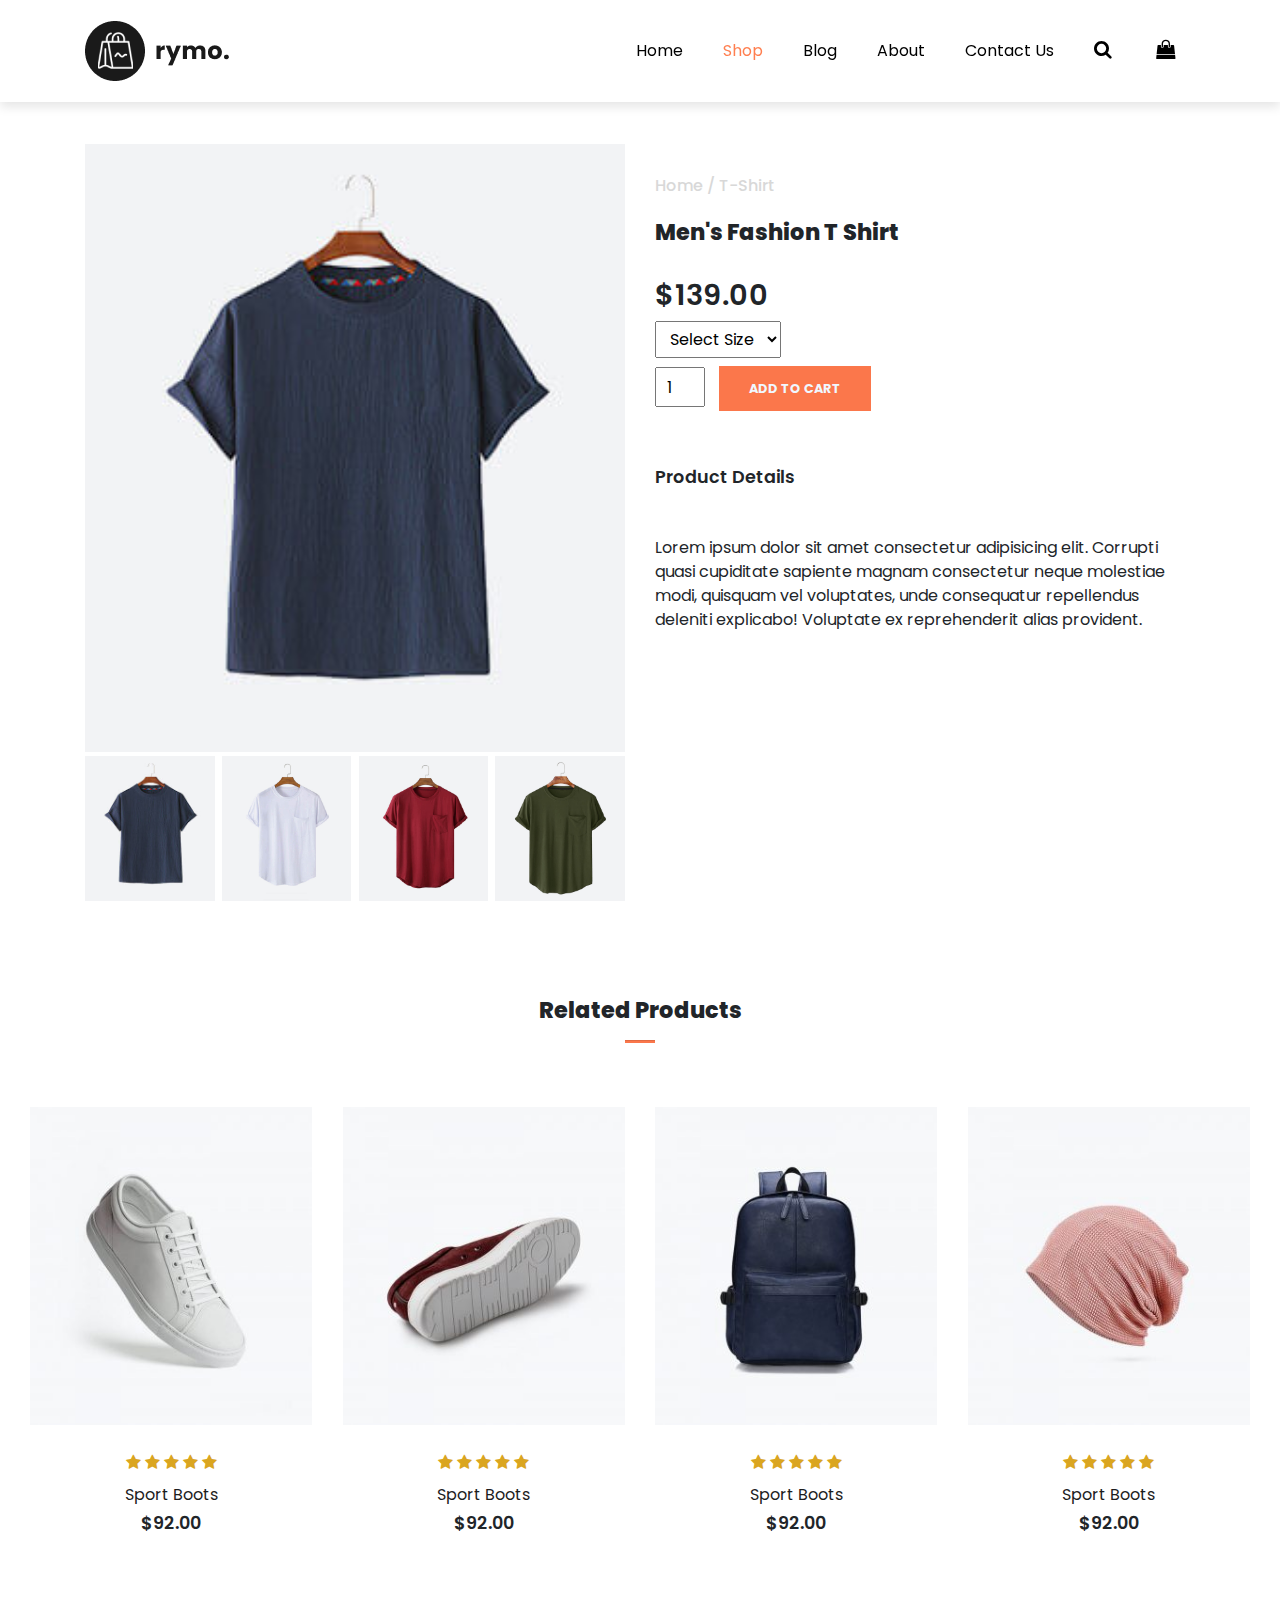
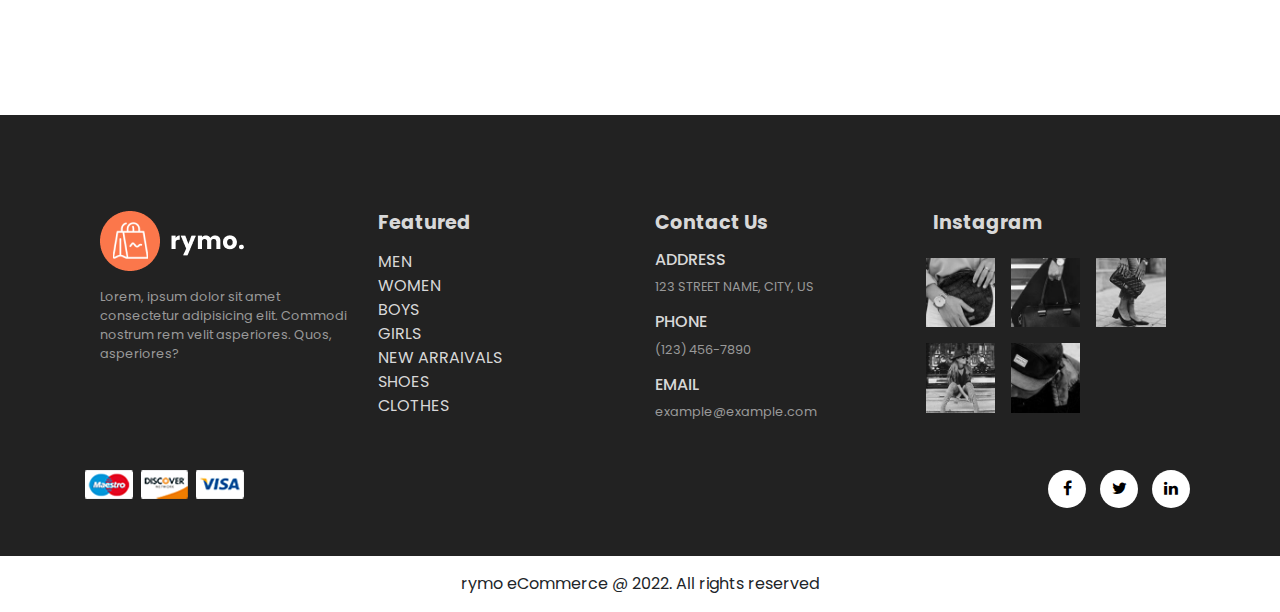
<file: s-product.html>
<!DOCTYPE html>
<html lang="en">

<head>
  <meta charset="UTF-8">
  <meta http-equiv="X-UA-Compatible" content="IE=edge">
  <meta name="viewport" content="width=device-width, initial-scale=1.0">
  <link rel="stylesheet" href="https://stackpath.bootstrapcdn.com/bootstrap/4.3.1/css/bootstrap.min.css"
    integrity="sha384-ggOyR0iXCbMQv3Xipma34MD+dH/1fQ784/j6cY/iJTQUOhcWr7x9JvoRxT2MZw1T" crossorigin="anonymous">
  <link rel="stylesheet" href="https://cdnjs.cloudflare.com/ajax/libs/font-awesome/4.7.0/css/font-awesome.css" />
  <link rel="stylesheet" href="style.css">
  <style>
    .small-img-group {
      display: flex;
      justify-content: space-between;
    }

    .small-img-col {
      flex-basis: 24%;
      cursor: pointer;
    }

    .s-product select {
      display: block;
      padding: 5px 10px;
    }

    .s-product input {
      width: 50px;
      height: 40px;
      padding-left: 10px;
      font-size: 16px;
      margin-right: 10px;
    }

    .s-product input:focus {
      outline: none;
    }

    .buy-btn {
      background-color: #fb774b;
      opacity: 1;
      transition: .3s all;
    }

    .category-name {
      margin-top: 2rem;
      margin-bottom: 0;
    }
  </style>
  <title>Product Details</title>
</head>

<body>
  <!-- Navbar -->
  <nav class="navbar navbar-expand-lg navbar-light bg-white py-3 fixed-top">
    <div class="container">
      <a class="navbar-brand" href="index.html"><img src="img/logo1.png" alt="logo"></a>
      <button class="navbar-toggler" type="button" data-bs-toggle="collapse" data-bs-target="#navbarSupportedContent"
        aria-controls="navbarSupportedContent" aria-expanded="false" aria-label="Toggle navigation">
        <span><i id="bar" class="fa fa-bars" aria-hidden="true"></i></span>
      </button>
      <div class="collapse navbar-collapse" id="navbarSupportedContent">
        <ul class="navbar-nav ml-auto">

          <li class="nav-item">
            <a class="nav-link" href="index.html">Home</a>
          </li>
          <li class="nav-item">
            <a class="nav-link active" href="shop.html">Shop</a>
          </li>
          <li class="nav-item">
            <a class="nav-link" href="blog.html">Blog</a>
          </li>
          <li class="nav-item">
            <a class="nav-link" href="about.html">About</a>
          </li>
          <li class="nav-item">
            <a class="nav-link" href="contact-us.html">Contact Us</a>
          </li>
          <li class="nav-item">
            <i class="fa fa-search" aria-hidden="true"></i>
            <a href="cart.html"><i class="fa fa-shopping-bag" aria-hidden="true"></i></a>
          </li>

      </div>
    </div>
  </nav>

  <!-- Product Details -->
  <section class="container s-product my-5 pt-5">
    <div class="row mt-5">
      <div class="col-lg-6 col-md-12 col-12">
        <img src="img/shop/1.jpg" class="img-fluid w-100 pb-1" id="MainImg">

        <div class="small-img-group">
          <div class="small-img-col">
            <img src="img/shop/1.jpg" width="100%" class="small-img">
          </div>
          <div class="small-img-col">
            <img src="img/shop/24.jpg" width="100%" class="small-img">
          </div>
          <div class="small-img-col">
            <img src="img/shop/25.jpg" width="100%" class="small-img">
          </div>
          <div class="small-img-col">
            <img src="img/shop/26.jpg" width="100%" class="small-img">
          </div>
        </div>
      </div>
      <div class="col-lg-6 col-md-12 col-12">
        <h6 class="category-name">Home / T-Shirt</h6>
        <h3 class="py-4">Men's Fashion T Shirt</h3>
        <h2>$139.00</h2>
        <select>
          <option value="">Select Size</option>
          <option value="">XL</option>
          <option value="">XXL</option>
          <option value="">3XL</option>
          <option value="">4XL</option>
        </select>
        <input type="number" value="1">
        <button class="buy-btn my-2">Add To Cart</button>
        <h4 class="my-5">Product Details</h4>
        <p>Lorem ipsum dolor sit amet consectetur adipisicing elit. Corrupti quasi cupiditate sapiente magnam
          consectetur neque molestiae modi, quisquam vel voluptates, unde consequatur repellendus deleniti explicabo!
          Voluptate ex reprehenderit alias provident.</p>
      </div>
    </div>
  </section>

  <!-- Related Section -->
  <section id="featured" class="my-5 pb-5">
    <div class="container text-center mt-5 py-5">
      <h3>Related Products</h3>
      <hr class="mx-auto">
    </div>
    <div class="row mx-auto container-fluid">
      <div class="product text-center col-lg-3 col-md-4 col-12">
        <img src="img/featured/1.jpg" class="img-fluid mb-3">
        <div class="star">
          <i class="fa fa-star"></i>
          <i class="fa fa-star"></i>
          <i class="fa fa-star"></i>
          <i class="fa fa-star"></i>
          <i class="fa fa-star"></i>
        </div>
        <h5 class="p-name">Sport Boots</h5>
        <h4 class="p-price">$92.00</h4>
        <button class="buy-btn">Buy Now</button>
      </div>
      <div class="product text-center col-lg-3 col-md-4 col-12">
        <img src="img/featured/2.jpg" class="img-fluid mb-3">
        <div class="star">
          <i class="fa fa-star"></i>
          <i class="fa fa-star"></i>
          <i class="fa fa-star"></i>
          <i class="fa fa-star"></i>
          <i class="fa fa-star"></i>
        </div>
        <h5 class="p-name">Sport Boots</h5>
        <h4 class="p-price">$92.00</h4>
        <button class="buy-btn">Buy Now</button>
      </div>
      <div class="product text-center col-lg-3 col-md-4 col-12">
        <img src="img/featured/3.jpg" class="img-fluid mb-3">
        <div class="star">
          <i class="fa fa-star"></i>
          <i class="fa fa-star"></i>
          <i class="fa fa-star"></i>
          <i class="fa fa-star"></i>
          <i class="fa fa-star"></i>
        </div>
        <h5 class="p-name">Sport Boots</h5>
        <h4 class="p-price">$92.00</h4>
        <button class="buy-btn">Buy Now</button>
      </div>
      <div class="product text-center col-lg-3 col-md-4 col-12">
        <img src="img/featured/4.jpg" class="img-fluid mb-3">
        <div class="star">
          <i class="fa fa-star"></i>
          <i class="fa fa-star"></i>
          <i class="fa fa-star"></i>
          <i class="fa fa-star"></i>
          <i class="fa fa-star"></i>
        </div>
        <h5 class="p-name">Sport Boots</h5>
        <h4 class="p-price">$92.00</h4>
        <button class="buy-btn">Buy Now</button>
      </div>
    </div>
  </section>

  <!-- Footer Section -->
  <footer class="mt-5 py-5">
    <div class="row container mx-auto pt-5">
      <div class="footer-one col-lg-3 col-md-6 col-12">
        <img src="img/logo2.png">
        <p class="pt-3">Lorem, ipsum dolor sit amet consectetur adipisicing elit. Commodi nostrum rem velit asperiores.
          Quos,
          asperiores?</p>
      </div>
      <div class="footer-one col-lg-3 col-md-6 col-12 mb-3">
        <h5 class="pb-2">Featured</h5>
        <ul class="featured-list text-uppercase list-unstyled">
          <li><a href="#">Men</a></li>
          <li><a href="#">Women</a></li>
          <li><a href="#">Boys</a></li>
          <li><a href="#">Girls</a></li>
          <li><a href="#">New Arraivals</a></li>
          <li><a href="#">Shoes</a></li>
          <li><a href="#">Clothes</a></li>
        </ul>
      </div>
      <div class="footer-one col-lg-3 col-md-6 col-12">
        <h5 class="pb-2">Contact Us</h5>
        <div>
          <h6 class="text-uppercase">Address</h6>
          <p>123 STREET NAME, CITY, US</p>
        </div>
        <div>
          <h6 class="text-uppercase">Phone</h6>
          <p>(123) 456-7890</p>
        </div>
        <div>
          <h6 class="text-uppercase">Email</h6>
          <p>example@example.com</p>
        </div>
      </div>
      <div class="footer-one col-lg-3 col-md-6 col-12">
        <h5 class="pb-2">Instagram</h5>
        <div class="row">
          <img src="img/insta/1.jpg" class="img-fluid w-25 h-100 m-2">
          <img src="img/insta/2.jpg" class="img-fluid w-25 h-100 m-2">
          <img src="img/insta/3.jpg" class="img-fluid w-25 h-100 m-2">
          <img src="img/insta/4.jpg" class="img-fluid w-25 h-100 m-2">
          <img src="img/insta/5.jpg" class="img-fluid w-25 h-100 m-2">
        </div>
      </div>
    </div>

    <div class="payment-and-social-media container ">


      <div class="payment">
        <img src="img/payment.png">
      </div>

      <div class="social-links">
        <a href="#"><i class="fa fa-facebook"></i></a>
        <a href="#"><i class="fa fa-twitter"></i></a>
        <a href="#"><i class="fa fa-linkedin"></i></a>
      </div>



    </div>
  </footer>

  <!-- Copyright Section -->
  <div class="copyright container">
    <div class="text-center mt-3 mx-auto ">
      <p>rymo eCommerce @ 2022. All rights reserved</p>
    </div>
  </div>

  <script src="https://cdn.jsdelivr.net/npm/@popperjs/core@2.10.2/dist/umd/popper.min.js"
    integrity="sha384-7+zCNj/IqJ95wo16oMtfsKbZ9ccEh31eOz1HGyDuCQ6wgnyJNSYdrPa03rtR1zdB" crossorigin="anonymous">
  </script>
  <script src="https://cdn.jsdelivr.net/npm/bootstrap@5.1.3/dist/js/bootstrap.min.js"
    integrity="sha384-QJHtvGhmr9XOIpI6YVutG+2QOK9T+ZnN4kzFN1RtK3zEFEIsxhlmWl5/YESvpZ13" crossorigin="anonymous">
  </script>

  <script>
    const MainImg = document.getElementById('MainImg')
    const smallImg = document.getElementsByClassName('small-img')

    smallImg[0].onclick = () => {
      MainImg.src = smallImg[0].src
    }
    smallImg[1].onclick = () => {
      MainImg.src = smallImg[1].src
    }
    smallImg[2].onclick = () => {
      MainImg.src = smallImg[2].src
    }
    smallImg[3].onclick = () => {
      MainImg.src = smallImg[3].src
    }
  </script>
</body>

</html>
</file>
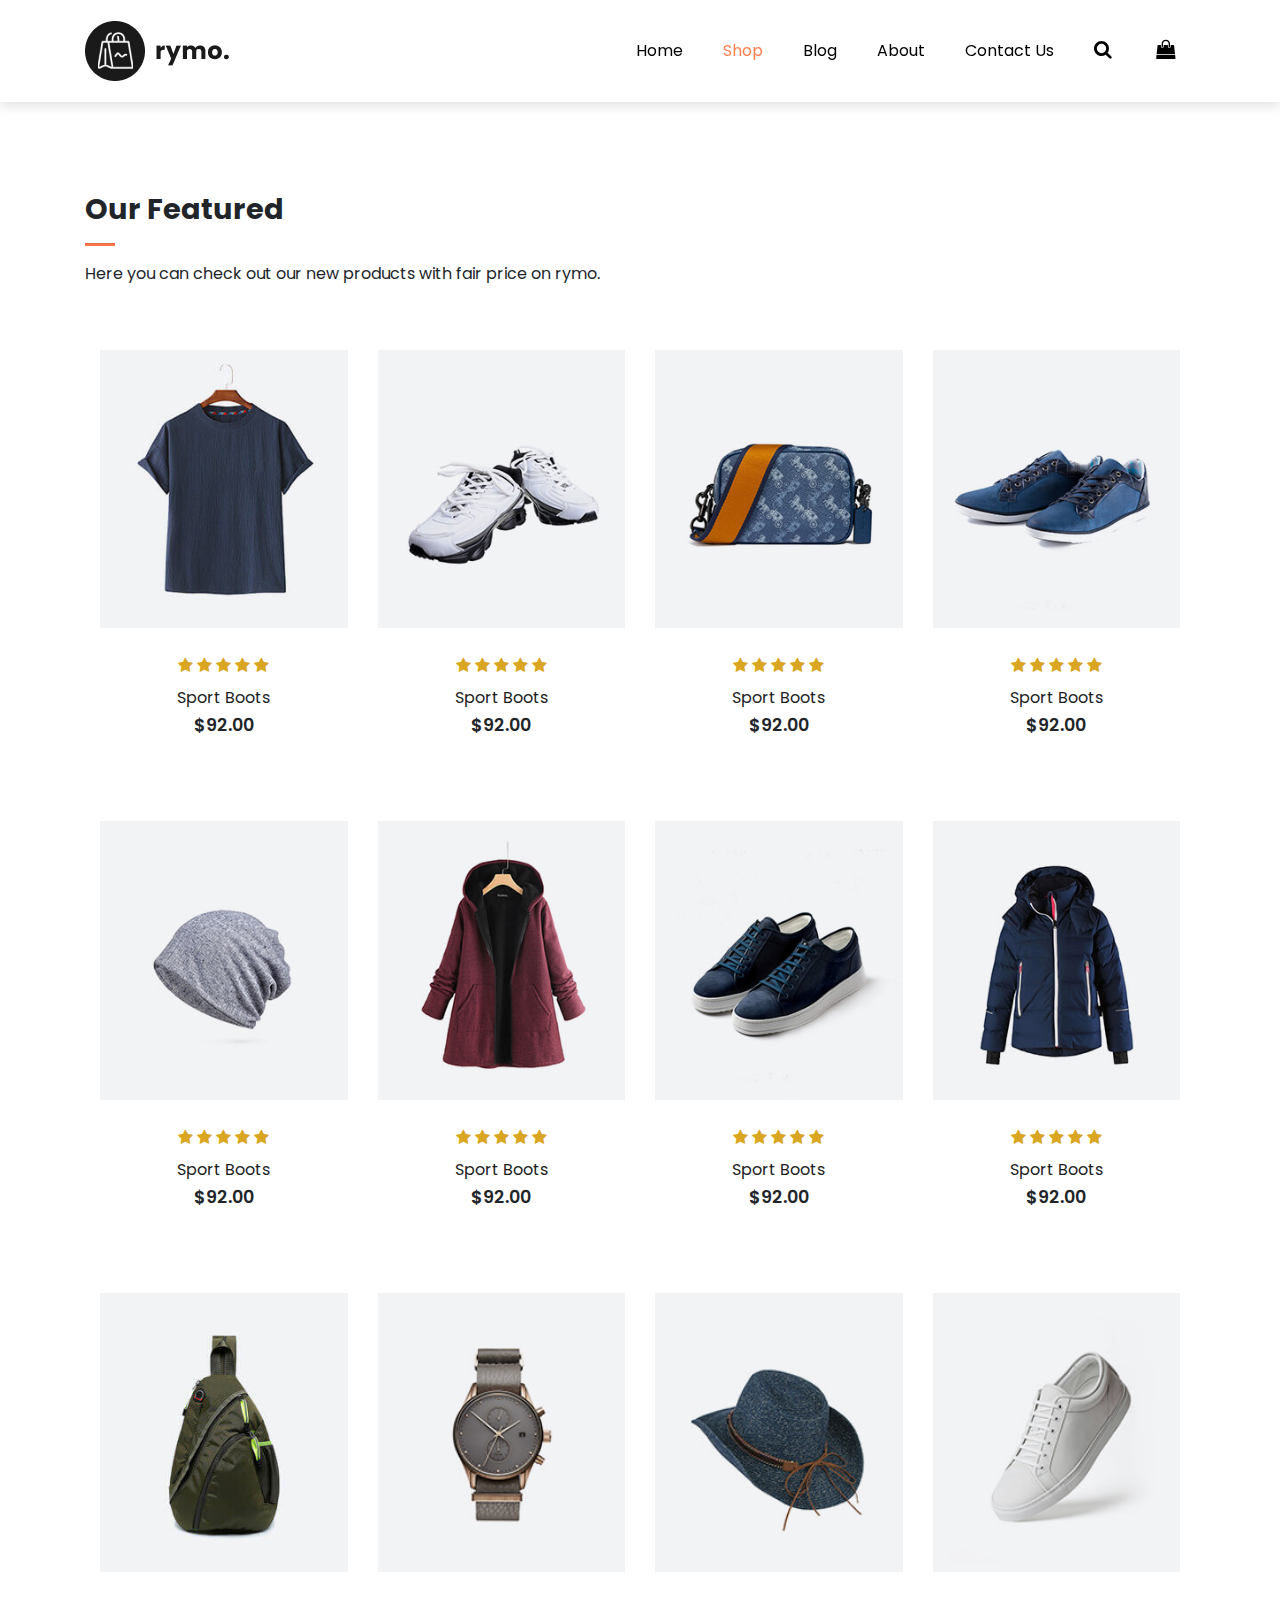
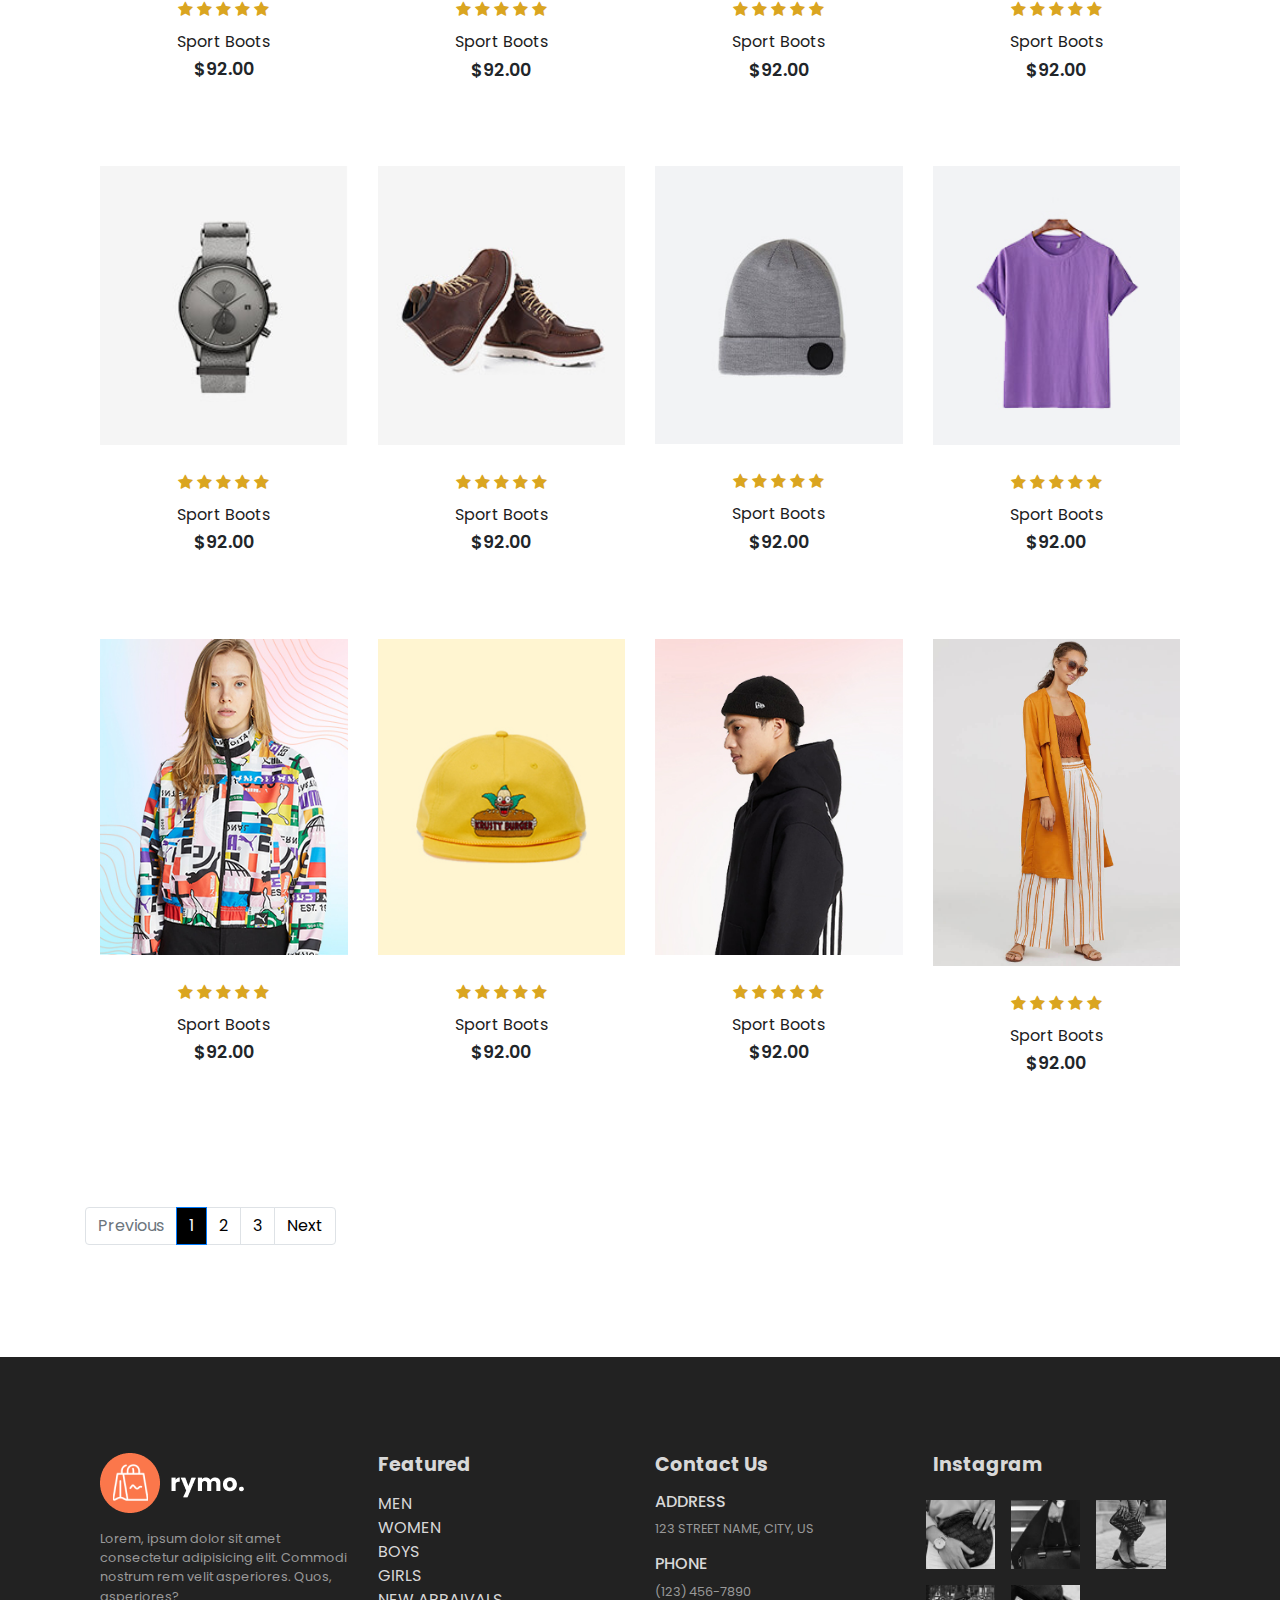
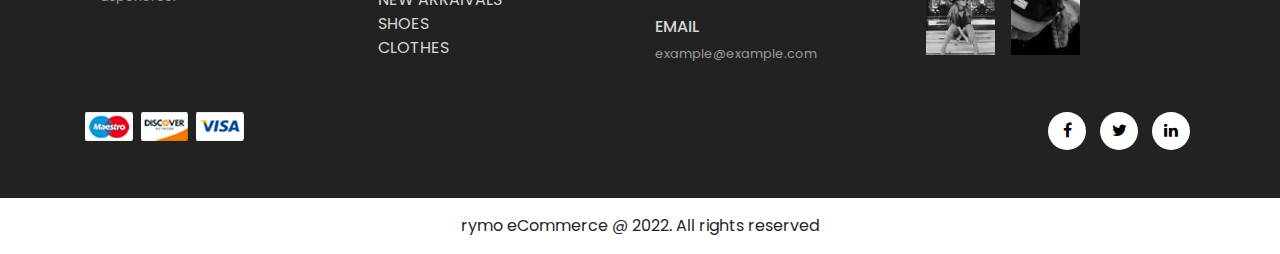
<file: shop.html>
<!DOCTYPE html>
<html lang="en">

<head>
  <meta charset="UTF-8">
  <meta http-equiv="X-UA-Compatible" content="IE=edge">
  <meta name="viewport" content="width=device-width, initial-scale=1.0">
  <link rel="stylesheet" href="https://stackpath.bootstrapcdn.com/bootstrap/4.3.1/css/bootstrap.min.css"
    integrity="sha384-ggOyR0iXCbMQv3Xipma34MD+dH/1fQ784/j6cY/iJTQUOhcWr7x9JvoRxT2MZw1T" crossorigin="anonymous">
  <link rel="stylesheet" href="https://cdnjs.cloudflare.com/ajax/libs/font-awesome/4.7.0/css/font-awesome.css" />
  <link rel="stylesheet" href="style.css">
  <style>
    .product img {
      width: 100%;
      height: auto;
      box-sizing: border-box;
      object-fit: cover;
    }

    #featured>div.row.mx-auto.container>nav>ul>li.page-item.active>a {
      background-color: #000;
    }

    #featured>div.row.mx-auto.container>nav>ul>li:nth-child(n):hover>a {
      background-color: coral;
      color: #fff;
    }

    .pagination a {
      color: #000;
    }
  </style>
  <title>Shop</title>
</head>

<body>
  <!-- Navbar -->
  <nav class="navbar navbar-expand-lg navbar-light bg-white py-3 fixed-top">
    <div class="container">
      <a class="navbar-brand" href="index.html"><img src="img/logo1.png" alt="logo"></a>
      <button class="navbar-toggler" type="button" data-bs-toggle="collapse" data-bs-target="#navbarSupportedContent"
        aria-controls="navbarSupportedContent" aria-expanded="false" aria-label="Toggle navigation">
        <span><i id="bar" class="fa fa-bars" aria-hidden="true"></i></span>
      </button>
      <div class="collapse navbar-collapse" id="navbarSupportedContent">
        <ul class="navbar-nav ml-auto">

          <li class="nav-item">
            <a class="nav-link" href="index.html">Home</a>
          </li>
          <li class="nav-item">
            <a class="nav-link active" href="shop.html">Shop</a>
          </li>
          <li class="nav-item">
            <a class="nav-link" href="blog.html">Blog</a>
          </li>
          <li class="nav-item">
            <a class="nav-link" href="about.html">About</a>
          </li>
          <li class="nav-item">
            <a class="nav-link" href="contact-us.html">Contact Us</a>
          </li>
          <li class="nav-item">
            <i class="fa fa-search" aria-hidden="true"></i>
            <a href="cart.html"><i class="fa fa-shopping-bag" aria-hidden="true"></i></a>
          </li>

      </div>
    </div>
  </nav>

  <!-- Featured Section -->
  <section id="featured" class="my-5 py-5">
    <div class="container mt-5 py-5">
      <h2 class="font-weight-bold">Our Featured</h2>
      <hr>
      <p>Here you can check out our new products with fair price on rymo.</p>
    </div>
    <div class="row mx-auto container">
      <div class="product text-center col-lg-3 col-md-4 col-12" onclick="window.location.href = 's-product.html'">
        <img src="img/shop/1.jpg" class="img-fluid mb-3">
        <div class="star">
          <i class="fa fa-star"></i>
          <i class="fa fa-star"></i>
          <i class="fa fa-star"></i>
          <i class="fa fa-star"></i>
          <i class="fa fa-star"></i>
        </div>
        <h5 class="p-name">Sport Boots</h5>
        <h4 class="p-price">$92.00</h4>
        <button class="buy-btn">Buy Now</button>
      </div>
      <div class="product text-center col-lg-3 col-md-4 col-12">
        <img src="img/shop/2.jpg" class="img-fluid mb-3">
        <div class="star">
          <i class="fa fa-star"></i>
          <i class="fa fa-star"></i>
          <i class="fa fa-star"></i>
          <i class="fa fa-star"></i>
          <i class="fa fa-star"></i>
        </div>
        <h5 class="p-name">Sport Boots</h5>
        <h4 class="p-price">$92.00</h4>
        <button class="buy-btn">Buy Now</button>
      </div>
      <div class="product text-center col-lg-3 col-md-4 col-12">
        <img src="img/shop/3.jpg" class="img-fluid mb-3">
        <div class="star">
          <i class="fa fa-star"></i>
          <i class="fa fa-star"></i>
          <i class="fa fa-star"></i>
          <i class="fa fa-star"></i>
          <i class="fa fa-star"></i>
        </div>
        <h5 class="p-name">Sport Boots</h5>
        <h4 class="p-price">$92.00</h4>
        <button class="buy-btn">Buy Now</button>
      </div>
      <div class="product text-center col-lg-3 col-md-4 col-12">
        <img src="img/shop/4.jpg" class="img-fluid mb-3">
        <div class="star">
          <i class="fa fa-star"></i>
          <i class="fa fa-star"></i>
          <i class="fa fa-star"></i>
          <i class="fa fa-star"></i>
          <i class="fa fa-star"></i>
        </div>
        <h5 class="p-name">Sport Boots</h5>
        <h4 class="p-price">$92.00</h4>
        <button class="buy-btn">Buy Now</button>
      </div>
      <div class="product text-center col-lg-3 col-md-4 col-12">
        <img src="img/shop/5.jpg" class="img-fluid mb-3">
        <div class="star">
          <i class="fa fa-star"></i>
          <i class="fa fa-star"></i>
          <i class="fa fa-star"></i>
          <i class="fa fa-star"></i>
          <i class="fa fa-star"></i>
        </div>
        <h5 class="p-name">Sport Boots</h5>
        <h4 class="p-price">$92.00</h4>
        <button class="buy-btn">Buy Now</button>
      </div>
      <div class="product text-center col-lg-3 col-md-4 col-12">
        <img src="img/shop/6.jpg" class="img-fluid mb-3">
        <div class="star">
          <i class="fa fa-star"></i>
          <i class="fa fa-star"></i>
          <i class="fa fa-star"></i>
          <i class="fa fa-star"></i>
          <i class="fa fa-star"></i>
        </div>
        <h5 class="p-name">Sport Boots</h5>
        <h4 class="p-price">$92.00</h4>
        <button class="buy-btn">Buy Now</button>
      </div>
      <div class="product text-center col-lg-3 col-md-4 col-12">
        <img src="img/shop/7.jpg" class="img-fluid mb-3">
        <div class="star">
          <i class="fa fa-star"></i>
          <i class="fa fa-star"></i>
          <i class="fa fa-star"></i>
          <i class="fa fa-star"></i>
          <i class="fa fa-star"></i>
        </div>
        <h5 class="p-name">Sport Boots</h5>
        <h4 class="p-price">$92.00</h4>
        <button class="buy-btn">Buy Now</button>
      </div>
      <div class="product text-center col-lg-3 col-md-4 col-12">
        <img src="img/shop/8.jpg" class="img-fluid mb-3">
        <div class="star">
          <i class="fa fa-star"></i>
          <i class="fa fa-star"></i>
          <i class="fa fa-star"></i>
          <i class="fa fa-star"></i>
          <i class="fa fa-star"></i>
        </div>
        <h5 class="p-name">Sport Boots</h5>
        <h4 class="p-price">$92.00</h4>
        <button class="buy-btn">Buy Now</button>
      </div>
      <div class="product text-center col-lg-3 col-md-4 col-12">
        <img src="img/shop/9.jpg" class="img-fluid mb-3">
        <div class="star">
          <i class="fa fa-star"></i>
          <i class="fa fa-star"></i>
          <i class="fa fa-star"></i>
          <i class="fa fa-star"></i>
          <i class="fa fa-star"></i>
        </div>
        <h5 class="p-name">Sport Boots</h5>
        <h4 class="p-price">$92.00</h4>
        <button class="buy-btn">Buy Now</button>
      </div>
      <div class="product text-center col-lg-3 col-md-4 col-12">
        <img src="img/shop/10.jpg" class="img-fluid mb-3">
        <div class="star">
          <i class="fa fa-star"></i>
          <i class="fa fa-star"></i>
          <i class="fa fa-star"></i>
          <i class="fa fa-star"></i>
          <i class="fa fa-star"></i>
        </div>
        <h5 class="p-name">Sport Boots</h5>
        <h4 class="p-price">$92.00</h4>
        <button class="buy-btn">Buy Now</button>
      </div>
      <div class="product text-center col-lg-3 col-md-4 col-12">
        <img src="img/shop/11.jpg" class="img-fluid mb-3">
        <div class="star">
          <i class="fa fa-star"></i>
          <i class="fa fa-star"></i>
          <i class="fa fa-star"></i>
          <i class="fa fa-star"></i>
          <i class="fa fa-star"></i>
        </div>
        <h5 class="p-name">Sport Boots</h5>
        <h4 class="p-price">$92.00</h4>
        <button class="buy-btn">Buy Now</button>
      </div>
      <div class="product text-center col-lg-3 col-md-4 col-12">
        <img src="img/shop/12.jpg" class="img-fluid mb-3">
        <div class="star">
          <i class="fa fa-star"></i>
          <i class="fa fa-star"></i>
          <i class="fa fa-star"></i>
          <i class="fa fa-star"></i>
          <i class="fa fa-star"></i>
        </div>
        <h5 class="p-name">Sport Boots</h5>
        <h4 class="p-price">$92.00</h4>
        <button class="buy-btn">Buy Now</button>
      </div>
      <div class="product text-center col-lg-3 col-md-4 col-12">
        <img src="img/shop/13.jpg" class="img-fluid mb-3">
        <div class="star">
          <i class="fa fa-star"></i>
          <i class="fa fa-star"></i>
          <i class="fa fa-star"></i>
          <i class="fa fa-star"></i>
          <i class="fa fa-star"></i>
        </div>
        <h5 class="p-name">Sport Boots</h5>
        <h4 class="p-price">$92.00</h4>
        <button class="buy-btn">Buy Now</button>
      </div>
      <div class="product text-center col-lg-3 col-md-4 col-12">
        <img src="img/shop/14.jpg" class="img-fluid mb-3">
        <div class="star">
          <i class="fa fa-star"></i>
          <i class="fa fa-star"></i>
          <i class="fa fa-star"></i>
          <i class="fa fa-star"></i>
          <i class="fa fa-star"></i>
        </div>
        <h5 class="p-name">Sport Boots</h5>
        <h4 class="p-price">$92.00</h4>
        <button class="buy-btn">Buy Now</button>
      </div>
      <div class="product text-center col-lg-3 col-md-4 col-12">
        <img src="img/shop/15.jpg" class="img-fluid mb-3">
        <div class="star">
          <i class="fa fa-star"></i>
          <i class="fa fa-star"></i>
          <i class="fa fa-star"></i>
          <i class="fa fa-star"></i>
          <i class="fa fa-star"></i>
        </div>
        <h5 class="p-name">Sport Boots</h5>
        <h4 class="p-price">$92.00</h4>
        <button class="buy-btn">Buy Now</button>
      </div>
      <div class="product text-center col-lg-3 col-md-4 col-12">
        <img src="img/shop/16.jpg" class="img-fluid mb-3">
        <div class="star">
          <i class="fa fa-star"></i>
          <i class="fa fa-star"></i>
          <i class="fa fa-star"></i>
          <i class="fa fa-star"></i>
          <i class="fa fa-star"></i>
        </div>
        <h5 class="p-name">Sport Boots</h5>
        <h4 class="p-price">$92.00</h4>
        <button class="buy-btn">Buy Now</button>
      </div>
      <div class="product text-center col-lg-3 col-md-4 col-12">
        <img src="img/shop/17.jpg" class="img-fluid mb-3">
        <div class="star">
          <i class="fa fa-star"></i>
          <i class="fa fa-star"></i>
          <i class="fa fa-star"></i>
          <i class="fa fa-star"></i>
          <i class="fa fa-star"></i>
        </div>
        <h5 class="p-name">Sport Boots</h5>
        <h4 class="p-price">$92.00</h4>
        <button class="buy-btn">Buy Now</button>
      </div>
      <div class="product text-center col-lg-3 col-md-4 col-12">
        <img src="img/shop/18.jpg" class="img-fluid mb-3">
        <div class="star">
          <i class="fa fa-star"></i>
          <i class="fa fa-star"></i>
          <i class="fa fa-star"></i>
          <i class="fa fa-star"></i>
          <i class="fa fa-star"></i>
        </div>
        <h5 class="p-name">Sport Boots</h5>
        <h4 class="p-price">$92.00</h4>
        <button class="buy-btn">Buy Now</button>
      </div>
      <div class="product text-center col-lg-3 col-md-4 col-12">
        <img src="img/shop/19.jpg" class="img-fluid mb-3">
        <div class="star">
          <i class="fa fa-star"></i>
          <i class="fa fa-star"></i>
          <i class="fa fa-star"></i>
          <i class="fa fa-star"></i>
          <i class="fa fa-star"></i>
        </div>
        <h5 class="p-name">Sport Boots</h5>
        <h4 class="p-price">$92.00</h4>
        <button class="buy-btn">Buy Now</button>
      </div>
      <div class="product text-center col-lg-3 col-md-4 col-12">
        <img src="img/shop/20.jpg" class="img-fluid mb-3">
        <div class="star">
          <i class="fa fa-star"></i>
          <i class="fa fa-star"></i>
          <i class="fa fa-star"></i>
          <i class="fa fa-star"></i>
          <i class="fa fa-star"></i>
        </div>
        <h5 class="p-name">Sport Boots</h5>
        <h4 class="p-price">$92.00</h4>
        <button class="buy-btn">Buy Now</button>
      </div>

      <nav aria-label="...">
        <ul class="pagination mt-5">
          <li class="page-item disabled"><a class="page-link" href="#">Previous</a></li>
          <li class="page-item active"><a class="page-link" href="#">1</a></li>
          <li class="page-item"><a class="page-link" href="#">2</a></li>
          <li class="page-item"><a class="page-link" href="#">3</a></li>
          <li class="page-item"><a class="page-link" href="#">Next</a></li>
        </ul>
      </nav>

    </div>
  </section>

  <!-- Footer Section -->
  <footer class="mt-5 py-5">
    <div class="row container mx-auto pt-5">
      <div class="footer-one col-lg-3 col-md-6 col-12">
        <img src="img/logo2.png">
        <p class="pt-3">Lorem, ipsum dolor sit amet consectetur adipisicing elit. Commodi nostrum rem velit asperiores.
          Quos,
          asperiores?</p>
      </div>
      <div class="footer-one col-lg-3 col-md-6 col-12 mb-3">
        <h5 class="pb-2">Featured</h5>
        <ul class="featured-list text-uppercase list-unstyled">
          <li><a href="#">Men</a></li>
          <li><a href="#">Women</a></li>
          <li><a href="#">Boys</a></li>
          <li><a href="#">Girls</a></li>
          <li><a href="#">New Arraivals</a></li>
          <li><a href="#">Shoes</a></li>
          <li><a href="#">Clothes</a></li>
        </ul>
      </div>
      <div class="footer-one col-lg-3 col-md-6 col-12">
        <h5 class="pb-2">Contact Us</h5>
        <div>
          <h6 class="text-uppercase">Address</h6>
          <p>123 STREET NAME, CITY, US</p>
        </div>
        <div>
          <h6 class="text-uppercase">Phone</h6>
          <p>(123) 456-7890</p>
        </div>
        <div>
          <h6 class="text-uppercase">Email</h6>
          <p>example@example.com</p>
        </div>
      </div>
      <div class="footer-one col-lg-3 col-md-6 col-12">
        <h5 class="pb-2">Instagram</h5>
        <div class="row">
          <img src="img/insta/1.jpg" class="img-fluid w-25 h-100 m-2">
          <img src="img/insta/2.jpg" class="img-fluid w-25 h-100 m-2">
          <img src="img/insta/3.jpg" class="img-fluid w-25 h-100 m-2">
          <img src="img/insta/4.jpg" class="img-fluid w-25 h-100 m-2">
          <img src="img/insta/5.jpg" class="img-fluid w-25 h-100 m-2">
        </div>
      </div>
    </div>

    <div class="payment-and-social-media container ">


      <div class="payment">
        <img src="img/payment.png">
      </div>

      <div class="social-links">
        <a href="#"><i class="fa fa-facebook"></i></a>
        <a href="#"><i class="fa fa-twitter"></i></a>
        <a href="#"><i class="fa fa-linkedin"></i></a>
      </div>



    </div>
  </footer>

  <!-- Copyright Section -->
  <div class="copyright container">
    <div class="text-center mt-3 mx-auto ">
      <p>rymo eCommerce @ 2022. All rights reserved</p>
    </div>
  </div>

  <script src="https://cdn.jsdelivr.net/npm/@popperjs/core@2.10.2/dist/umd/popper.min.js"
    integrity="sha384-7+zCNj/IqJ95wo16oMtfsKbZ9ccEh31eOz1HGyDuCQ6wgnyJNSYdrPa03rtR1zdB" crossorigin="anonymous">
  </script>
  <script src="https://cdn.jsdelivr.net/npm/bootstrap@5.1.3/dist/js/bootstrap.min.js"
    integrity="sha384-QJHtvGhmr9XOIpI6YVutG+2QOK9T+ZnN4kzFN1RtK3zEFEIsxhlmWl5/YESvpZ13" crossorigin="anonymous">
  </script>

</body>

</html>
</file>
<file: style.css>
@import url('https://fonts.googleapis.com/css2?family=Poppins:wght@100;200;300;400;500;600;700;800&display=swap');

/* ######################################## General Rules ############################################# */

*{
  margin: 0;
  padding: 0;
  box-sizing: border-box;
}

body{
  font-family: 'Poppins', sans-serif;
}

h1{
  font-size: 2.5rem;
  font-weight: 700;
}

h2{
  font-size: 1.8rem;
  font-weight: 600;
}

h3{
  font-size: 1.4rem;
  font-weight: 800;
}

h4{
  font-size: 1.1rem;
  font-weight: 600;
}

h5{
  font-size: 1rem;
  font-weight: 400;
  color: #1d1d1d
}

h6{
  color: #d8d8d8
}

button{
  font-size: .8rem;
  font-weight: 700;
  outline: none;
  border: none;
  background-color: #1d1d1d;
  color: aliceblue;
  padding: 13px 30px;
  text-transform: uppercase;
  cursor: pointer;
  transition: .3s ease;
}

button:hover{
  background-color: #3a3833;
}

hr{
  width: 30px;
  height: 2px;
  background-color: #fb774b;
}
.star{
  padding: 10px 0;
}
.star i{
  color: goldenrod
}
/* ######################################## Navbar Section ############################################# */

.navbar{
  font-size: 16px;
  top: 0;
  left: 0;
  box-shadow: 0 5px 10px rgba(0,0,0,0.1);
}

.navbar-light .navbar-nav .nav-link{
  padding: 0 20px;
  color: black;
  transition: .3s ease;
}

.navbar-light .navbar-nav .nav-link:hover,
.navbar-light .navbar-nav .nav-link.active,
.navbar i:hover,
.navbar i.active{
  color: coral
}

.navbar i{
  font-size: 1.2rem;
  margin: 0 20px;
  cursor: pointer;
  font-weight: 500;
  transition: .3s ease;
  color: black;
}

.navbar-light .navbar-toggler{
  border: none;
  outline: none;
}

#bar{
  font-size: 1.5rem;
  padding: 7px;
  cursor: pointer;
  font-weight: 500;
  transition: .3s ease;
  color: black;
}

.navbar-toggler:hover #bar,
#bar.active{
  color: white;
}

/* Mobile Screen */
@media only screen and (max-width:991px) {
  body > nav > div > button:hover,
  body > nav > div > button:focus{
    background-color: #fb774b;
  }
  body > nav > div > button:hover #bar,
  body > nav > div > button:focus #bar{
    color: #fff;
  }
  #navbarSupportedContent>ul{
    margin: 1rem;
    justify-content: flex-end;
    align-items: flex-end;
    text-align: right;
  }
  #navbarSupportedContent>ul>li:nth-child(n)>a{
    padding: 10px 0;
  }
}

/* ######################################## Hero Section ############################################# */
#hero{
  background-image: url('img/back.jpg');
  width: 100%;
  height: 100vh;
  background-size: cover;
  background-position: top 60px center;
  display: flex;
  flex-direction: column;
  justify-content: center;
  align-items: flex-start;
}
#hero span{
  color: coral;
}

/* ######################################## New Section ############################################# */

#new .one img{
  width: 100%;
  height: 100%;
  background-position: center center;
  background-repeat: no-repeat;
  background-size: cover;
  position: relative;
}

#new .one .details{
  width: 100%;
  height: 100%;
  position: absolute;
  top: 0;
  left: 0;
  transition: .3s ease;
}

#new .one:hover .details{
  cursor: pointer;
  background-color: rgba(245,178,178,.7);
}

#new .one .details button{
  display: inline-block;
  font-size: 14px;
  font-weight: 500;
  color: #2a2a2a;
  background: none;
  text-transform: uppercase;
  border-bottom: 1px solid #2a2a2a;
  padding: 2.5px;
  transform: translateY(70px);
  transition: .3s ease;
}

#new .one .details button:hover{
  color: #fff;
  border-bottom: 1px solid #fff;
}

#new .one:nth-child(1) .details,
#new .one:nth-child(2) .details,
#new .one:nth-child(3) .details{
  display: flex;
  justify-content: center;
  flex-direction: column;
}

#new .one:nth-child(1) .details{
  align-items: flex-start;
  text-align: start;
}
#new .one:nth-child(2) .details{
  align-items: center;
  text-align: center;
}
#new .one:nth-child(3) .details{
  align-items: flex-end;
  text-align: end;
}

/* ######################################## New Section ############################################# */

.product{
  cursor: pointer;
  margin-bottom: 2rem;
}
.product img{
  transition: .3s all;
}
.product:hover img{
  opacity: .7;
}
.product .buy-btn{
  background: #fb774b;
  transform: translateY(20px);
  opacity: 0;
  transition: .3s all;
}
.product:hover .buy-btn{
  opacity: 1;
  transform: translateY(0);
}

/* ######################################## New Section ############################################# */

#banner{
  background-image: url('img/banner/2.jpg');
  width: 100%;
  height: 60vh;
  background-size: cover;
  background-position: top 70px center;
  background-repeat: no-repeat;
  background-attachment:fixed ;
  display: flex;
  flex-direction: column;
  justify-content: center;
  align-items: flex-start;
}

#banner h4{
  color: #d8d8d8;
}

#banner h1{
  color: #fff;
}

#banner button{
  background-color: #fb774b;
}

/* ######################################## Footer Section############################################# */

footer{
  background-color: #222;
}

footer h5{
  color: #d8d8d8;
  font-weight: 700;
  font-size: 1.2rem;
}

footer i{
  padding-bottom: 4px;
}

footer i a{
  font-size: .8rem;
  color: #999;
}

footer i a:hover{
  color: #d8d8d8
}

footer p{
  color: #999;
  font-size: .8rem;
}

footer .featured-list li a{
  color: #d8d8d8;
  text-decoration: none;
}
footer .featured-list li a:hover{
  color: #fb774b;
}

footer .payment-and-social-media{
  display: flex;
  justify-content: space-between; 
}

footer .payment-and-social-media .payment,
footer .payment-and-social-media .social-links{
  margin-top: 20px;
}

footer .payment-and-social-media .social-links a{
  color: #000;
  width: 38px;
  height: 38px;
  background-color: #fff;
  display: inline-block;
  text-align: center;
  line-height: 38px;
  border-radius: 50%;
  transition: .3s ease;
  margin: 0 5px;
}
footer .payment-and-social-media .social-links a:hover{
  color: #fff;
  background-color: #fb774b;
}

footer .copyright p{
  color: #999;
  font-size: .8rem;
}

@media only screen and (min-width:375px) and (max-width:762px) {
  footer .payment-and-social-media{
    align-items: center;
    margin-bottom: 0 !important;
  }
}

/* ######################################## Blog Section############################################# */

#blog-container .post .post-img{
  overflow: hidden;
  cursor: pointer;
}

#blog-container .post img{
  transition: .3s ease;
}

#blog-container .post:hover img{
  transform: scale(1.1);
  opacity: .9;
}

#blog-container .post h3{
  transition: .3s ease;
  cursor: pointer;
}

#blog-container .post:hover h3{
  color: #fd8c66
}

/* ######################################## Cart Section############################################# */
#cart-container{
  overflow-x: auto;
}

#cart-container table{
  border-collapse: collapse;
  width: 100%;
  table-layout: fixed;
  white-space: nowrap;
}

#cart-container table thead{
  font-weight: 700;
}

#cart-container table thead td{
  background-color: #fd8c66;
  color: #fff;
  border: none;
  padding: 6px 10px;
}

#cart-container table td{
  border: 1px solid #b6b3b3;
  text-align: center;
}

#cart-container table td:nth-child(1){
  width: 100px;
}

#cart-container table td:nth-child(2),
#cart-container table td:nth-child(3){
  width: 200px;
}

#cart-container table td:nth-child(4),
#cart-container table td:nth-child(5),
#cart-container table td:nth-child(6){
  width: 170px;
}

#cart-container table tbody img{
  width: 100px;
  height: 80px;
  object-fit: cover;
}

#cart-container table tbody i{
  color: #8d8c89;
}

#cart-bottom .coupon>div,
#cart-bottom .total>div{
  border: 1px solid #b6b3b3;
}

#cart-bottom .coupon h5,
#cart-bottom .total h5{
  background-color: #fd8c66;
  color: #fff;
  padding: 6px 12px;
  border: none;
  font-weight: 700;
}

#cart-bottom .coupon p,
#cart-bottom .coupon input{
  padding: 0 12px;
}

#cart-bottom .coupon input{
  height: 44px;
}

#cart-bottom .coupon input,
#cart-bottom .coupon button{
  margin: 0 0 20px 12px;
}

#cart-bottom .total div>div{
  padding: 0 12px;
}

#cart-bottom .total h6{
  color: #2a2a2a;
}

.second-hr{
  background-color: #b8b7b3;
  width: 100%;
  height: 1px;
}

#cart-bottom .total div>button{
  margin: 0 12px 20px 0;
  display: flex;
  justify-content: flex-end;
}
</file>
